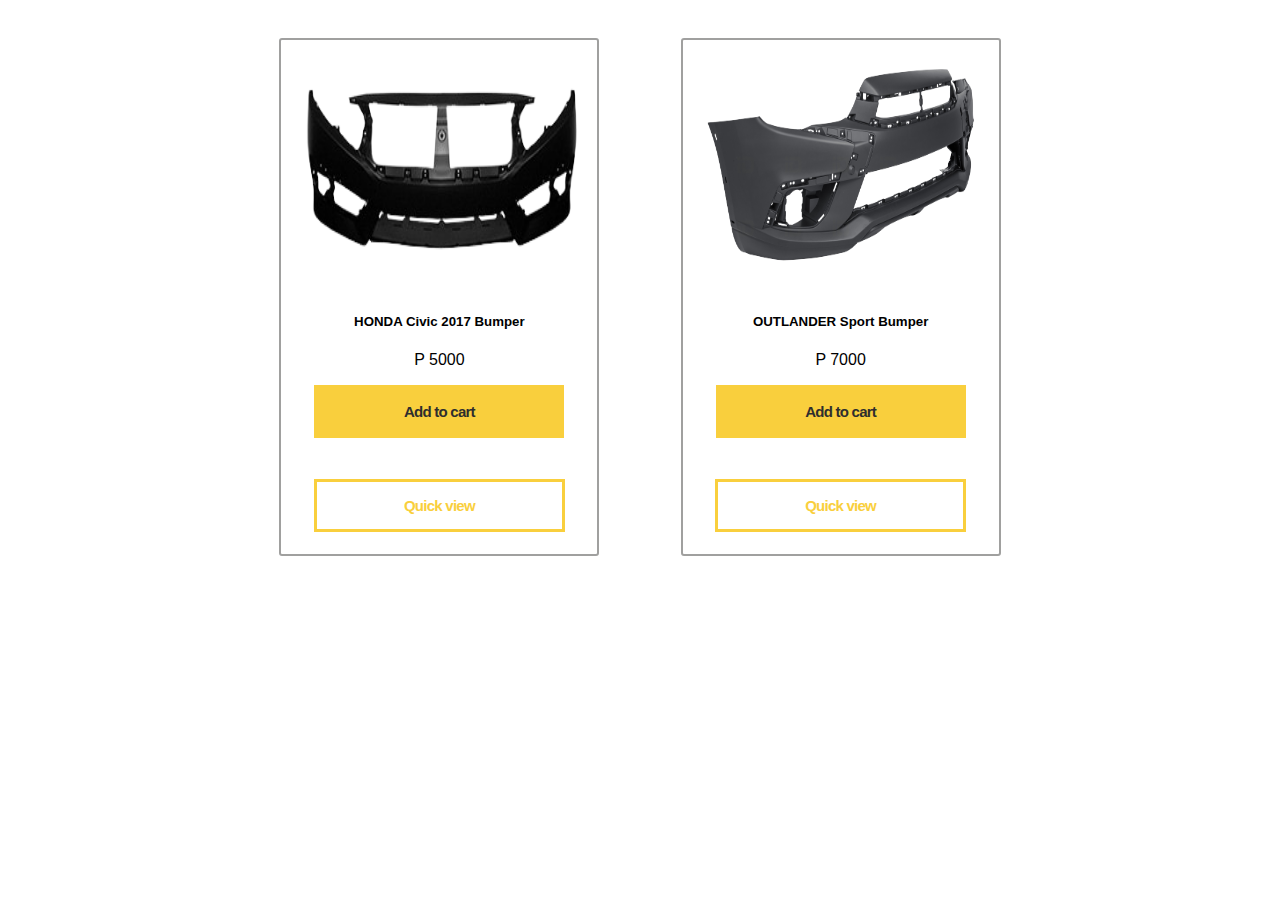
<file: modalpractice.html>
<!DOCTYPE html>
<html>
<head>
	<meta charset="utf-8">
	<meta name="viewport" content="width=device-width, initial-scale=1">
	<title>MODAL PRACTICE</title>
	<link rel="stylesheet" type="text/css" href="css/home.css">
	<link rel="stylesheet" type="text/css" href="css/shop.css">
	<link rel="stylesheet" type="text/css" href="css/about.css">
	<link rel="stylesheet" type="text/css" href="css/cart.css">
	<link rel="stylesheet" type="text/css" href="css/buttons-elements.css">
	<link rel="stylesheet" type="text/css" href="css/media-screen.css">
	<link rel="stylesheet" href="https://cdnjs.cloudflare.com/ajax/libs/font-awesome/4.7.0/css/font-awesome.min.css">
</head>
<body>

	<div class="product-box">
		<img class="product-image" src="img/categories/bumpers/honda-civic-2017.png">
		<div class="product-info"><h5>HONDA Civic 2017 Bumper</h5></div>
		<div class="product-price">P 5000</div>
		<button class="btn-addtocart" type="button">Add to cart</button>
		<button class="btn-quickview" type="button">Quick view</button>
	</div>

			

	<div  class="product-modal">

        <div class="product-modal-content product-modal-content-flex">

            	<img class="product-image product-image-flex flex-box1" src="img/categories/bumpers/honda-civic-2017.png">

	            <div class="product-info product-title-flex flex-box2"><h5>Front Bumper for HONDA Civic 2017</h5></div>
				<div class="product-info-flex flex-box2">
					<p>Front Bumper suitable for HONDA Civic Model from Year 2017</p>
					<p>Auto Parts Surplus by BNL Auto Parts Traiding</p>
					<br>
					<p>&nbsp;&nbsp;&#9679;&nbsp;Installs the same as factory unit</p>
					<p>&nbsp;&nbsp;&#9679;&nbsp;Ensuring the best quality for less money</p>
					<p>&nbsp;&nbsp;&#9679;&nbsp;Compatibility: Honda Civic 2017</p>
				</div>
				<div class="product-price product-price-flex flex-box2"><p>₱ 5,000</p></div>
				<button class="btn-addtocart btn-addtocart-flex flex-box2" type="button">Add to cart</button>

			<span class="product-close">&times;</span>

        </div>

    </div>

		<div class="product-box">
			<img class="product-image" src="img/categories/bumpers/outlander-sport-bump.png">
			<div class="product-info"><h5>OUTLANDER Sport Bumper</h5></div>
			<div class="product-price">P 7000</div>
			<button class="btn-addtocart" type="button">Add to cart</button>
		   	<button class="btn-quickview" type="button">Quick view</button>
		</div>

		<div  class="product-modal">

        <div class="product-modal-content product-modal-content-flex">
            <span class="product-close">&times;</span>
            <img class="product-image-flex" src="img/categories/bumpers/outlander-sport-bump.png">
			<div class="product-title-flex"><h5>OUTLANDER Sport Bumper</h5></div>
			<div class="product-info-flex"><span>Lorem ipsum dolor sit amet consectetur adipisicing elit. Architecto libero odit, accusamus delectus, impedit laborum consectetur atque maiores est eveniet vitae deleniti. Perspiciatis ab officiis fugiat dicta non hic placeat?</span></div>
			<div class="product-price-flex">P 5000</div>
			<button class="btn-addtocart btn-addtocart-flex" type="button">Add to cart</button>
        </div>

    	</div>


		<style>
			body {
				text-align: center;
			}
		</style>



        <script>
        // Get the modal

        var modalparent = document.getElementsByClassName("product-modal");

        // Get the button that opens the modal

        var modal_btn_multi = document.getElementsByClassName("btn-quickview");

        // Get the <span> element that closes the modal
        var span_close_multi = document.getElementsByClassName("product-close");

        // When the user clicks the button, open the modal
        function setDataIndex() {

            for (i = 0; i < modal_btn_multi.length; i++)
            {
                modal_btn_multi[i].setAttribute('data-index', i);
                modalparent[i].setAttribute('data-index', i);
                span_close_multi[i].setAttribute('data-index', i);
            }
        }



        for (i = 0; i < modal_btn_multi.length; i++)
        {
            modal_btn_multi[i].onclick = function() {
                var ElementIndex = this.getAttribute('data-index');
                modalparent[ElementIndex].style.display = "block";
            };

            // When the user clicks on <span> (x), close the modal
            span_close_multi[i].onclick = function() {
                var ElementIndex = this.getAttribute('data-index');
                modalparent[ElementIndex].style.display = "none";
            };

        }

        window.onload = function() {

            setDataIndex();
        };

        window.onclick = function(event) {
            if (event.target === modalparent[event.target.getAttribute('data-index')]) {
                modalparent[event.target.getAttribute('data-index')].style.display = "none";
            }

            // OLD CODE
            if (event.target === modal) {
                modal.style.display = "none";
            }
        };

    </script>

</body>
</html>
</file>
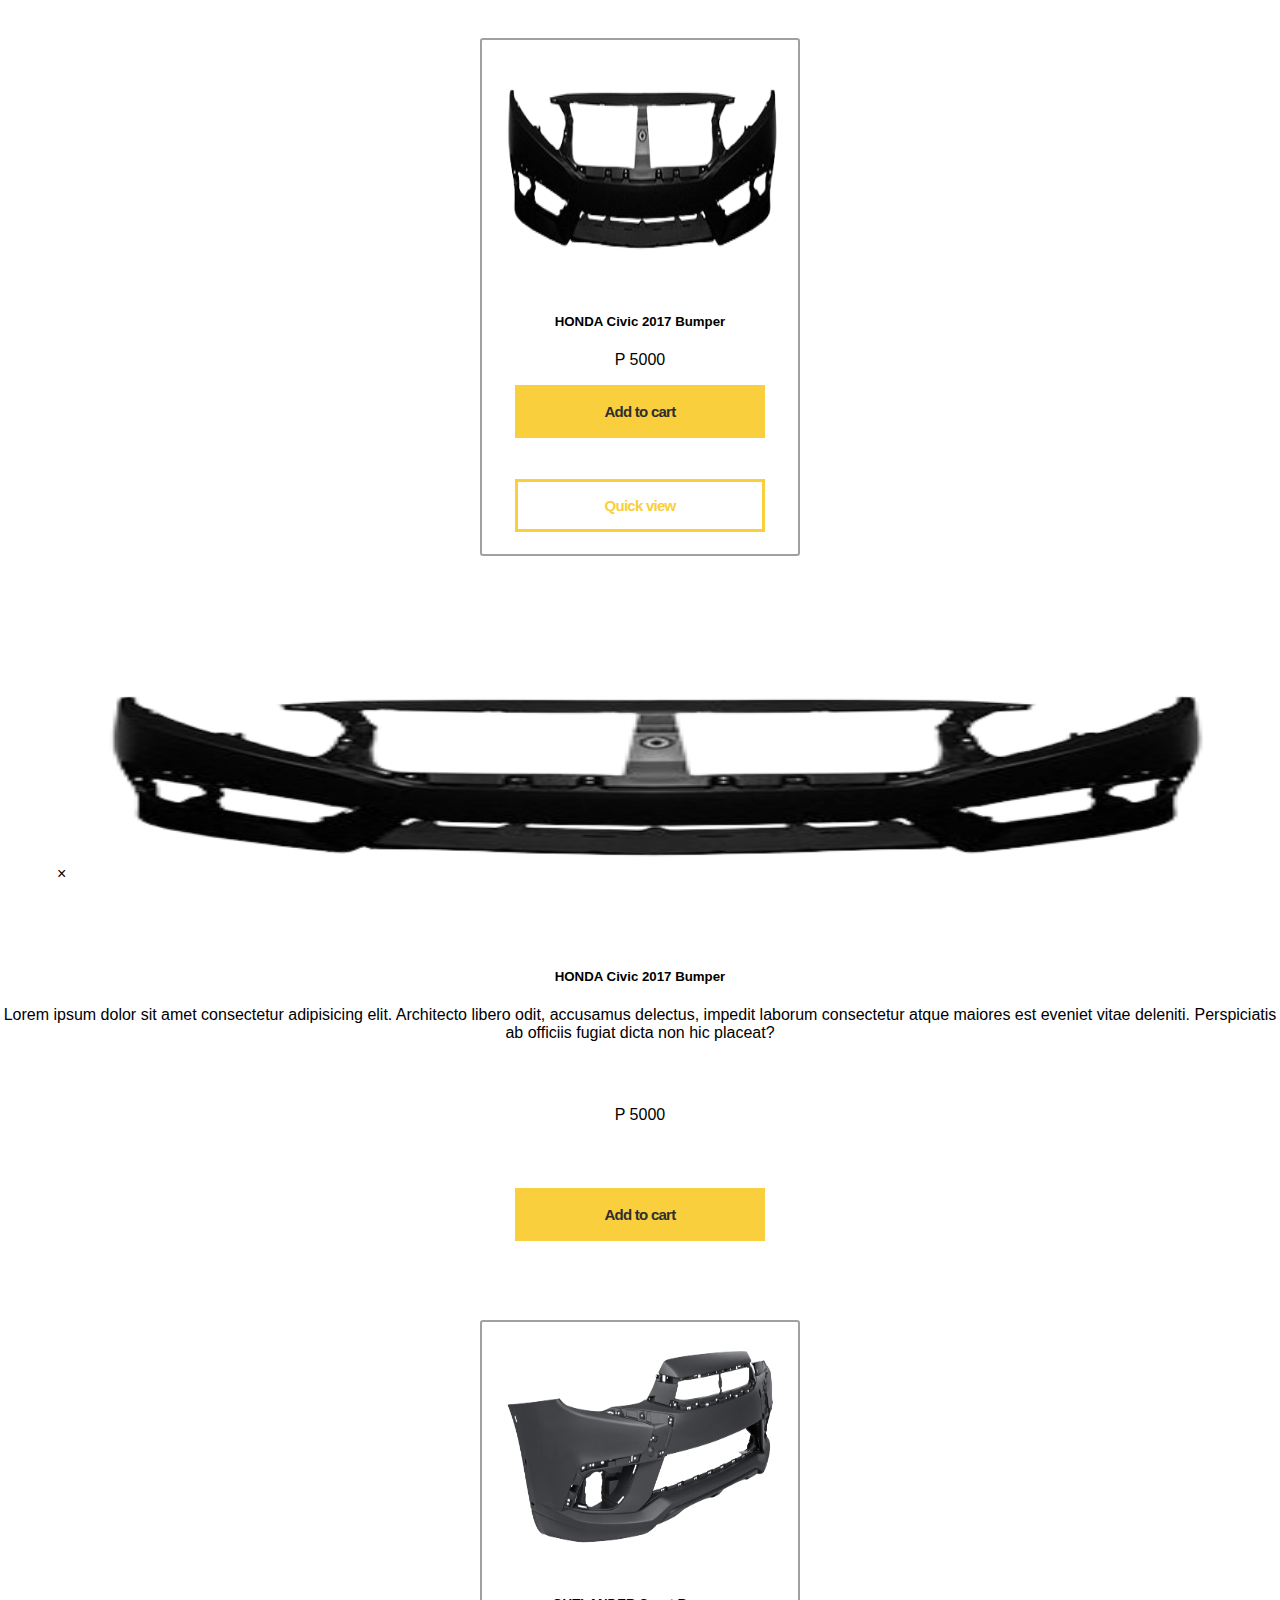
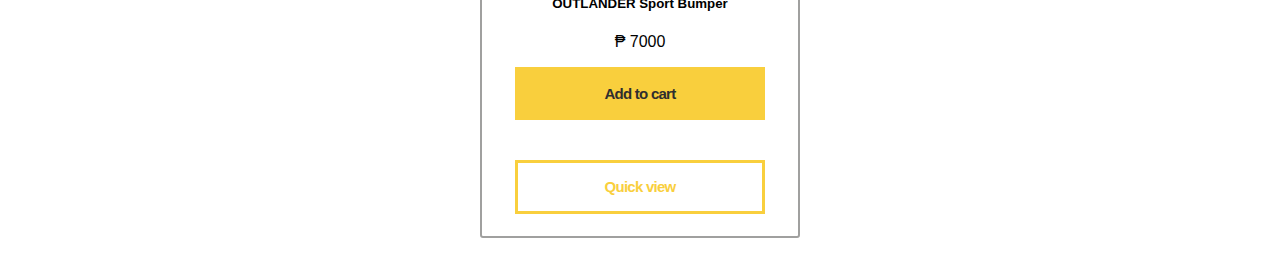
<file: practice.html>
<!DOCTYPE html>
<html>
<head>
	<meta charset="utf-8">
	<meta name="viewport" content="width=device-width, initial-scale=1">
	<title>PRACTICE</title>
	<link rel="stylesheet" type="text/css" href="css/home.css">
	<link rel="stylesheet" type="text/css" href="css/shop.css">
	<link rel="stylesheet" type="text/css" href="css/about.css">
	<link rel="stylesheet" type="text/css" href="css/cart.css">
	<link rel="stylesheet" type="text/css" href="css/buttons-elements.css">
	<link rel="stylesheet" type="text/css" href="css/media-screen.css">
	<link rel="stylesheet" href="https://cdnjs.cloudflare.com/ajax/libs/font-awesome/4.7.0/css/font-awesome.min.css">
</head>
<body>

    <link rel="stylesheet" href="http://www.w3schools.com/lib/w3.css">
    
    <style type="text/css">
    	body {
    		text-align: center;
    	}
    </style>




    <div class="product-box">
			<img class="product-image" src="img/categories/bumpers/honda-civic-2017.png">
			<div class="product-info"><h5>HONDA Civic 2017 Bumper</h5></div>
			<div class="product-price">P 5000</div>
			<button class="btn-addtocart" type="button">Add to cart</button>
			<button class="btn-quickview" type="button">Quick view</button>
		</div>

			<div  class="modal modal_multi">

        <!-- Modal content -->
        <div class="modal-content">
            <span class="close close_multi">&times;</span>
            <img class="product-image" src="img/categories/bumpers/honda-civic-2017.png">
            <div class="product-info"><h5>HONDA Civic 2017 Bumper</h5></div>
						<div class="priduct-title"><span>Lorem ipsum dolor sit amet consectetur adipisicing elit. Architecto libero odit, accusamus delectus, impedit laborum consectetur atque maiores est eveniet vitae deleniti. Perspiciatis ab officiis fugiat dicta non hic placeat?</span></div>
						<div class="product-price">P 5000</div>
				    <button class="btn-addtocart" type="button">Add to cart</button>
				</section>
        </div>

    </div>

			<div class="product-box">
				<img class="product-image" src="img/categories/bumpers/outlander-sport-bump.png">
				<div class="product-info"><h5>OUTLANDER Sport Bumper</h5></div>
				<div class="product-price">₱ 7000</div>
				<button class="btn-addtocart" type="button">Add to cart</button>
		   	 	<button class="btn-quickview" type="button">Quick view</button>
			</div>

        <script>
        // Get the modal

        var modalparent = document.getElementsByClassName("modal_multi");

        // Get the button that opens the modal

        var modal_btn_multi = document.getElementsByClassName("myBtn_multi");

        // Get the <span> element that closes the modal
        var span_close_multi = document.getElementsByClassName("close_multi");

        // When the user clicks the button, open the modal
        function setDataIndex() {

            for (i = 0; i < modal_btn_multi.length; i++)
            {
                modal_btn_multi[i].setAttribute('data-index', i);
                modalparent[i].setAttribute('data-index', i);
                span_close_multi[i].setAttribute('data-index', i);
            }
        }



        for (i = 0; i < modal_btn_multi.length; i++)
        {
            modal_btn_multi[i].onclick = function() {
                var ElementIndex = this.getAttribute('data-index');
                modalparent[ElementIndex].style.display = "block";
            };

            // When the user clicks on <span> (x), close the modal
            span_close_multi[i].onclick = function() {
                var ElementIndex = this.getAttribute('data-index');
                modalparent[ElementIndex].style.display = "none";
            };

        }

        window.onload = function() {

            setDataIndex();
        };

        window.onclick = function(event) {
            if (event.target === modalparent[event.target.getAttribute('data-index')]) {
                modalparent[event.target.getAttribute('data-index')].style.display = "none";
            }

            // OLD CODE
            if (event.target === modal) {
                modal.style.display = "none";
            }
        };

    </script>

    <script src="js/shop.js" async></script>

</body>
</html>
</file>
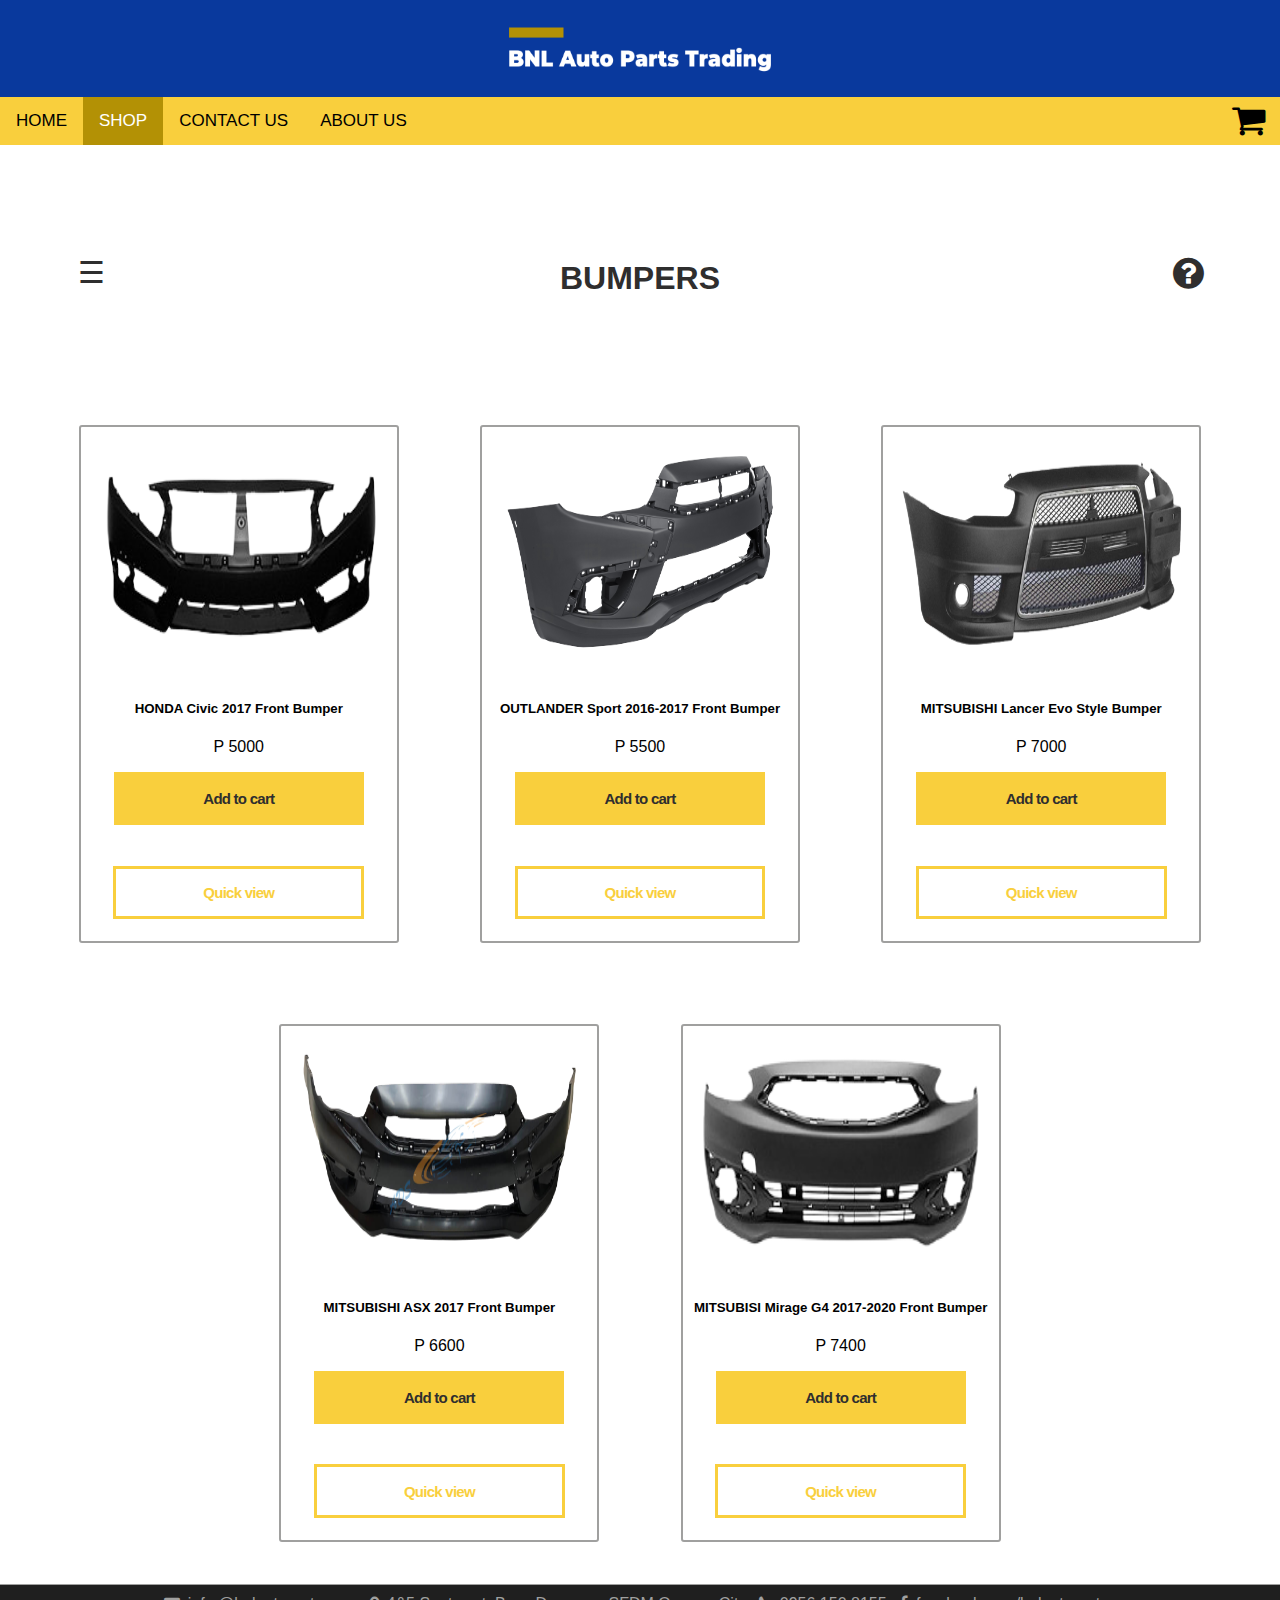
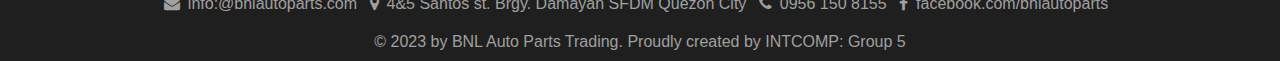
<file: shop-bumper.html>
<!DOCTYPE html>
<html>
<head>
	<meta charset="utf-8">
	<meta name="viewport" content="width=device-width, initial-scale=1">
	<title>Bumpers - BNL</title>
	<link rel="stylesheet" type="text/css" href="css/home.css">
	<link rel="stylesheet" type="text/css" href="css/shop.css">
	<link rel="stylesheet" type="text/css" href="css/about.css">
	<link rel="stylesheet" type="text/css" href="css/cart.css">
	<link rel="stylesheet" type="text/css" href="css/buttons-elements.css">
	<link rel="stylesheet" type="text/css" href="css/media-screen.css">
	<link rel="stylesheet" href="https://cdnjs.cloudflare.com/ajax/libs/font-awesome/4.7.0/css/font-awesome.min.css">
	<link rel="icon" type="image/png" href="img/Tag.png">
</head>
<body>
<body>
	<header>
		<div class="topheader">
			<a href="index.html"><img class="logo" src="img/logo.png"></a>
		</div>

		<nav>
			<div id="topnavigation">
				<a href="index.html">HOME</a>
				<a class="active" href="shop-main.html">SHOP</a>
				<a href="contact.html">CONTACT US</a>
				<a href="about.html">ABOUT US</a>
				<a class="fa fa-shopping-cart" id="myBtnCart" style="float: right;padding: 5px 15px;font-size: 36px;"></a>
			</div>
		</nav>
	</header>

	<div class="content-container2">
		
		<!------------------- CODE UNDER HERE ------------------->

		<div class="shop-header-container">
			<span class="shop-header-sidebar-nav" style="font-size:30px;cursor:pointer" onclick="openNav()">&#9776;</span>
			<h1 class="shop-header-title">BUMPERS</h1>
			<a class="shop-header-help fa fa-question-circle" id="myBtnHelp" style="font-size:36px;cursor:pointer;"></a>	
		</div>

		<div id="mySidenav" class="sidenav">
			<a href="javascript:void(0)" class="closebtn" onclick="closeNav()">&times;</a>
			<a href="shop-main.html">ALL&nbsp;AUTO&nbsp;PARTS</a>
			<a href="shop-bumper.html">BUMPERS</a>
			<a href="shop-headlight.html">HEADLIGHTS</a>
			<a href="shop-rim.html">RIMS</a>
			<a href="shop-seatcover.html">SEAT&nbsp;COVERS</a>
			<a href="shop-hoodcomponent.html">HOOD&nbsp;AND&nbsp;COMPONENTS</a>
			<a href="shop-brake-etc.html">BRAKES,&nbsp;SUSPENSION&nbsp;</br>AND&nbsp;STEERING&nbsp;WHEEL</a>
		</div>

		<div class="products-container">

		<!------------------------- HELP MODAL ------------------------>

		<div class="help-modal" id="myModalHelp">

			<section class="help-modal-content">

				<span class="help-close">&times;</span>
				<div class="help-container">
				<div class="help-header"><h1>Can't find the right part?</h1></div>
				<div id="element"></div>
				<div id="button-2"><a href="https://www.messenger.com/t/100814011771955" target="_blank">HELP ME FIND MY PARTS!</a></div>
			</div>
			</section>	

		</div>

		<div class="products-container">

			<div class="product-box">
				<img class="product-image" src="img/categories/bumpers/honda-civic-2017.png">
				<div class="product-info"><h5>HONDA Civic 2017 Front Bumper</h5></div>
				<div class="product-price">P 5000</div>
				<button class="btn-addtocart" type="button">Add to cart</button>
				<button class="btn-quickview" type="button">Quick view</button>
			</div>

			<div  class="product-modal">

		        <div class="product-modal-content product-modal-content-flex">

		            	<img class="product-image product-image-flex flex-box1" src="img/categories/bumpers/honda-civic-2017.png">

			        <div class="flex-box2">
			            <div class="product-info product-title-flex"><h5>HONDA Civic 2017 Front Bumper</h5></div>
						<div class="product-info-flex">
							<p>Front Bumper suitable for HONDA Civic Model from Year 2017</p>
							<p>Auto Parts Surplus by BNL Auto Parts Traiding</p>
							<br>
							<p>&nbsp;&nbsp;&#9679;&nbsp;Installs the same as factory unit</p>
							<p>&nbsp;&nbsp;&#9679;&nbsp;Ensuring the best quality for less money</p>
							<p>&nbsp;&nbsp;&#9679;&nbsp;Compatibility: Honda Civic 2017</p>
						</div>
						<div class="product-price-flex"><p>₱ 5,000</p></div>
						<button class="btn-addtocart btn-addtocart-flex" type="button">Add to cart</button>
						<button class = "btn-help-flex" target="_blank"><a href="https://www.messenger.com/t/100814011771955">Have a question? Ask a Specialist?</a></button>
					</div>
					<span class="product-close">&times;</span>

		        </div>

		    </div>



			<div class="product-box">
				<img class="product-image" src="img/categories/bumpers/outlander-sport-bump.png">
				<div class="product-info"><h5>OUTLANDER Sport 2016-2017 Front Bumper</h5></div>
				<div class="product-price">P 5500</div>
				<button class="btn-addtocart" type="button">Add to cart</button>
		   	 	<button class="btn-quickview" type="button">Quick view</button>
			</div>

			<div  class="product-modal">

		        <div class="product-modal-content product-modal-content-flex">

		            <div class="flex-box1">
		            	<img class="product-image-flex" src="img/categories/bumpers/outlander-sport-bump.png">
		            </div>

			        <div class="flex-box2">
			            <div class="product-title-flex"><h5>OUTLANDER Sport 2016-2017 Front Bumper</h5></div>
						<div class="product-info-flex">
							<p>Front Bumper suitable for Outlander Sport from Year 2016-2017</p>
							<p>Auto Parts Surplus by BNL Auto Parts Traiding</p>
							<br>
							<p>&nbsp;&nbsp;&#9679;&nbsp;Installs the same as factory unit</p>
							<p>&nbsp;&nbsp;&#9679;&nbsp;Ensuring the best quality for less money</p>
							<p>&nbsp;&nbsp;&#9679;&nbsp;Compatibility: Outlander Sport 2016-2017</p>
						</div>
						<div class="product-price-flex"><p>₱ 5,500</p></div>
						<button class="btn-addtocart btn-addtocart-flex" type="button">Add to cart</button>
						<button class = "btn-help-flex" target="_blank"><a href="https://www.messenger.com/t/100814011771955">Have a question? Ask a Specialist?</a></button>
					</div>
					<span class="product-close">&times;</span>

		        </div>

		    </div>




			<div class="product-box">
				<img class="product-image" src="img/categories/bumpers/lancer-evo-bumper.png">
				<div class="product-info"><h5>MITSUBISHI Lancer Evo Style Bumper</h5></div>
				<div class="product-price">P 7000</div>
				<button class="btn-addtocart" type="button">Add to cart</button>
		   	 	<button class="btn-quickview" type="button">Quick view</button>
			</div>

			<div  class="product-modal">

		        <div class="product-modal-content product-modal-content-flex">

		            <div class="flex-box1">
		            	<img class="product-image-flex" src="img/categories/bumpers/lancer-evo-bumper.png">
		            </div>

			        <div class="flex-box2">
			            <div class="product-title-flex"><h5>MITSUBISHI Lancer 2008-2010, 2011 <br> Evo Style Front Bumper</h5></div>
						<div class="product-info-flex">
							<p>Front Bumper suitable for MITSUBISHI Lancer Model <br> from Year 2008-2010, 2011</p>
							<p>Auto Parts Surplus by BNL Auto Parts Traiding</p>
							<br>
							<p>&nbsp;&nbsp;&#9679;&nbsp;Installs the same as factory unit</p>
							<p>&nbsp;&nbsp;&#9679;&nbsp;Ensuring the best quality for less money</p>
							<p>&nbsp;&nbsp;&#9679;&nbsp;Compatibility: MITSUBISHI Lancer 2008-2010, 2011</p>
						</div>
						<div class="product-price-flex"><p>₱ 7,000</p></div>
						<button class="btn-addtocart btn-addtocart-flex" type="button">Add to cart</button>

					</div>
					<span class="product-close">&times;</span>

		        </div>

		    </div>


			<div class="product-box">
				<img class="product-image" src="img/categories/bumpers/mitsubishi-asx-bumper.png">
				<div class="product-info"><h5>MITSUBISHI ASX 2017 Front Bumper</h5></div>
				<div class="product-price">P 6600</div>
				<button class="btn-addtocart" type="button">Add to cart</button>
		   	 	<button class="btn-quickview" type="button">Quick view</button>
			</div>

			<div  class="product-modal">

		        <div class="product-modal-content product-modal-content-flex">

		            <div class="flex-box1">
		            	<img class="product-image-flex" src="img/categories/bumpers/mitsubishi-asx-bumper.png">
		            </div>

			        <div class="flex-box2">
			            <div class="product-title-flex"><h5>MITSUBISHI ASX 2017 Front Bumper</h5></div>
						<div class="product-info-flex">
							<p>Front Bumper suitable for MITSUBISHI ASX Model from Year 2017</p>
							<p>Auto Parts Surplus by BNL Auto Parts Traiding</p>
							<br>
							<p>&nbsp;&nbsp;&#9679;&nbsp;Installs the same as factory unit</p>
							<p>&nbsp;&nbsp;&#9679;&nbsp;Ensuring the best quality for less money</p>
							<p>&nbsp;&nbsp;&#9679;&nbsp;Compatibility: MITSUBISHI ASX 2017</p>
						</div>
						<div class="product-price-flex"><p>₱ 6,600</p></div>
						<button class="btn-addtocart btn-addtocart-flex" type="button">Add to cart</button>
					</div>
					<span class="product-close">&times;</span>

		        </div>

		    </div>




			<div class="product-box">
				<img class="product-image" src="img/categories/bumpers/mitsubishi-mirage-bumper.png">
				<div class="product-info"><h5>MITSUBISI Mirage G4 2017-2020 Front Bumper</h5></div>
				<div class="product-price">P 7400</div>
				<button class="btn-addtocart" type="button">Add to cart</button>
		   	 	<button class="btn-quickview" type="button">Quick view</button>
			</div>

			<div  class="product-modal">

		        <div class="product-modal-content product-modal-content-flex">

		            <div class="flex-box1">
		            	<img class="product-image-flex" src="img/categories/bumpers/mitsubishi-mirage-bumper.png">
		            </div>

			        <div class="flex-box2">
			            <div class="product-title-flex"><h5>MITSUBISI Mirage G4 2017-2020 Front Bumper</h5></div>
						<div class="product-info-flex">
							<p>Front Bumper suitable for MITSUBISI Mirage G4 Model from Year 2017-2020</p>
							<p>Auto Parts Surplus by BNL Auto Parts Traiding</p>
							<br>
							<p>&nbsp;&nbsp;&#9679;&nbsp;Installs the same as factory unit</p>
							<p>&nbsp;&nbsp;&#9679;&nbsp;Ensuring the best quality for less money</p>
							<p>&nbsp;&nbsp;&#9679;&nbsp;Compatibility: MITSUBISI Mirage G4 2017-2020</p>
						</div>
						<div class="product-price-flex"><p>₱ 7,400</p></div>
						<button class="btn-addtocart btn-addtocart-flex" type="button">Add to cart</button>
					</div>
					<span class="product-close">&times;</span>

		        </div>

		    </div>



			
		</div>

		<!------------------------- SHOP CART MODAL ------------------------>

		<div class="shop-cart-modal" id="myModalCart">

			<section class="shop-cart-modal-content">

				<span class="shop-cart-close">&times;</span>
				<span class="cart-header-title"><h1>SHOPPING CART</h1></span>

				<div class="cart-row">
					<span class="cart-item cart-header cart-column">ITEMS</span>
					<span class="cart-price cart-header cart-column">PRICE</span>
					<span class="cart-quantity cart-header cart-column">QUANTITY</span>
				</div>
			
				<div class="cart-items">

				</div>

				<div class="cart-total">
					<strong class="cart-total-title">Total</strong>
					<span class="cart-total-price">P0</span>
	            </div>

	            <button class="btn-purchase" type="button">PURCHASE</button>

			</section>	

		</div>


		<!------------------- FOOTER ------------------->

		<div class="footer-container">
				<footer class="topfooter">
					<i class="fa fa-envelope"><span>info:@bnlautoparts.com</span></i>
					<i class="fa fa-map-marker"><span>4&5 Santos st. Brgy. Damayan SFDM Quezon City</span></i>
					<i class="fa fa-phone"><span>0956 150 8155</span></i>
					<i class="fa fa-facebook"><span>facebook.com/bnlautoparts</span></i>
				</footer>
				<footer class="botfooter">© 2023 by BNL Auto Parts Trading. Proudly created by INTCOMP: Group 5</footer>
			</div>

	</div>

	<script src="js/stickynav.js" async></script>

	<script src="js/shop.js" async></script>

	
	
</body>
</html>
</file>
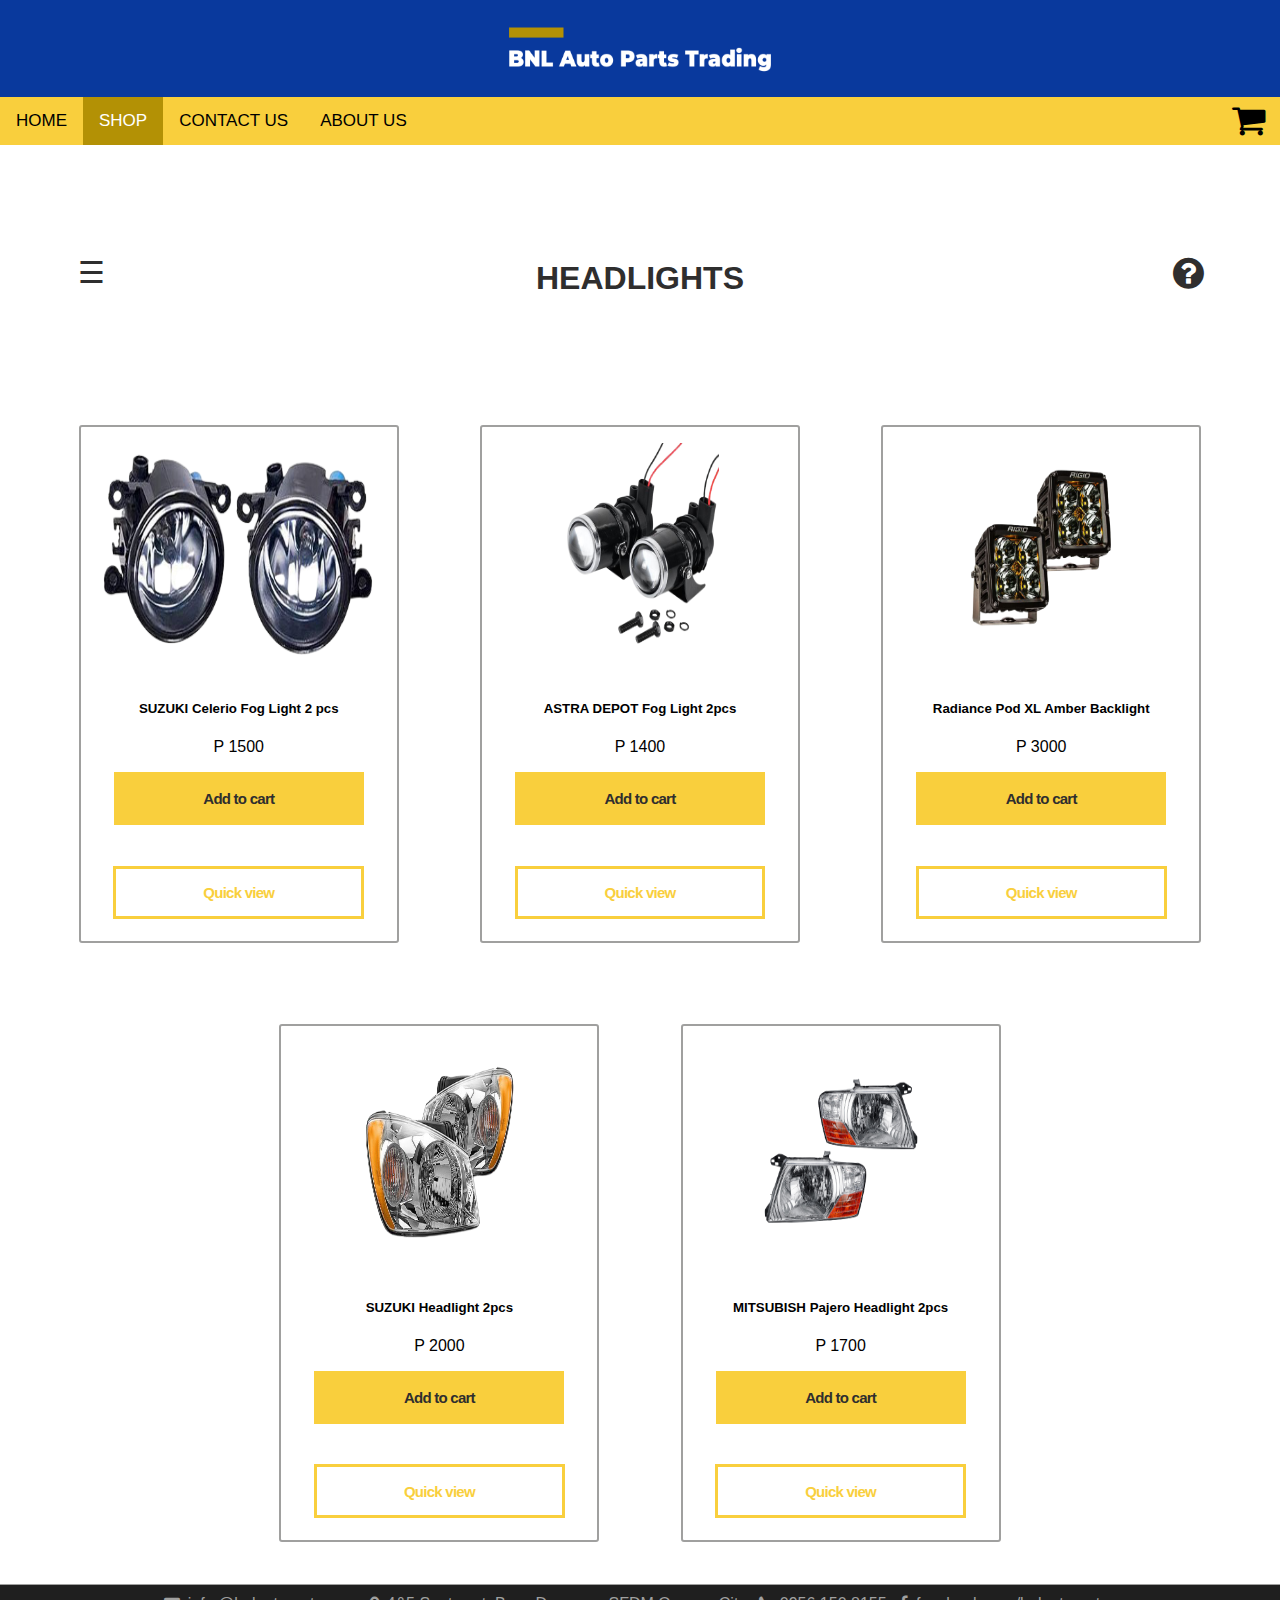
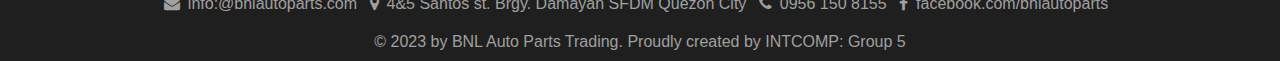
<file: shop-headlight.html>
<!DOCTYPE html>
<html>
<head>
	<meta charset="utf-8">
	<meta name="viewport" content="width=device-width, initial-scale=1">
	<title>Headlights - BNL</title>
	<script type="script.js"></script>
	<link rel="stylesheet" type="text/css" href="css/home.css">
	<link rel="stylesheet" type="text/css" href="css/shop.css">
	<link rel="stylesheet" type="text/css" href="css/about.css">
	<link rel="stylesheet" type="text/css" href="css/cart.css">
	<link rel="stylesheet" type="text/css" href="css/buttons-elements.css">
	<link rel="stylesheet" type="text/css" href="css/media-screen.css">
	<link rel="stylesheet" href="https://cdnjs.cloudflare.com/ajax/libs/font-awesome/4.7.0/css/font-awesome.min.css">
	<link rel="icon" type="image/png" href="img/Tag.png">
</head>
<body>
<body>
	<header>
		<div class="topheader">
			<a href="index.html"><img class="logo" src="img/logo.png"></a>
		</div>

		<nav>
			<div id="topnavigation">
				<a href="index.html">HOME</a>
				<a class="active" href="shop-main.html">SHOP</a>
				<a href="contact.html">CONTACT US</a>
				<a href="about.html">ABOUT US</a>
				<a class="fa fa-shopping-cart" id="myBtnCart" style="float: right;padding: 5px 15px;font-size: 36px;"></a>
			</div>
		</nav>
	</header>

	<div class="content-container2">
		
		<!----------------- CODE UNDER HERE ----------------------->


		<div class="shop-header-container">
			<span class="shop-header-sidebar-nav" style="font-size:30px;cursor:pointer" onclick="openNav()">&#9776;</span>
			<h1 class="shop-header-title">HEADLIGHTS</h1>
			<a class="shop-header-help fa fa-question-circle" id="myBtnHelp" style="font-size:36px;cursor:pointer;"></a>	
		</div>

		<div id="mySidenav" class="sidenav">
			<a href="javascript:void(0)" class="closebtn" onclick="closeNav()">&times;</a>
			<a href="shop-main.html">ALL&nbsp;AUTO&nbsp;PARTS</a>
			<a href="shop-bumper.html">BUMPERS</a>
			<a href="shop-headlight.html">HEADLIGHTS</a>
			<a href="shop-rim.html">RIMS</a>
			<a href="shop-seatcover.html">SEAT&nbsp;COVERS</a>
			<a href="shop-hoodcomponent.html">HOOD&nbsp;AND&nbsp;COMPONENTS</a>
			<a href="shop-brake-etc.html">BRAKES,&nbsp;SUSPENSION&nbsp;</br>AND&nbsp;STEERING&nbsp;WHEEL</a>
		</div>

		<div class="products-container">

		<!------------------------- HELP MODAL ------------------------>

		<div class="help-modal" id="myModalHelp">

			<section class="help-modal-content">

				<span class="help-close">&times;</span>
				<div class="help-container">
				<div class="help-header"><h1>Can't find the right part?</h1></div>
				<div id="element"></div>
				<div id="button-2"><a href="https://www.messenger.com/t/100814011771955" target="_blank">HELP ME FIND MY PARTS!</a></div>
			</div>
			</section>	

		</div>		

		<div class="products-container">

			<div class="product-box">
				<img class="product-image" src="img/categories/headlights/SUZUKI_FOG_LIGHT-removebg-preview.png">
				<div class="product-info"><h5>SUZUKI Celerio Fog Light 2 pcs</h5></div>
				<div class="product-price">P 1500</div>
		    	<button class="btn-addtocart" type="button">Add to cart</button>
		   	 	<button class="btn-quickview" type="button">Quick view</button>
			</div>

			<div  class="product-modal">

		        <div class="product-modal-content product-modal-content-flex">

		            	<img class="product-image product-image-flex flex-box1" src="img/categories/headlights/SUZUKI_FOG_LIGHT-removebg-preview.png" style="margin-top: 15vh;width: 30vw;">

			        <div class="flex-box2">
			            <div class="product-info product-title-flex"><h5>SUZUKI Celerio Fog Light 2 pcs</h5></div>
						<div class="product-info-flex">
							<p>Fog Lights suitable for SUZUKI Celerio Models</p>
							<p>Auto Parts Surplus by BNL Auto Parts Traiding</p>
							<br>
							<p>&nbsp;&nbsp;&#9679;&nbsp;Installs the same as factory unit</p>
							<p>&nbsp;&nbsp;&#9679;&nbsp;Ensuring the best quality for less money</p>
							<p>&nbsp;&nbsp;&#9679;&nbsp;Compatibility: SUZUKI Celerio Model</p>
						</div>
						<div class="product-price-flex"><p>₱ 1,500</p></div>
						<button class="btn-addtocart btn-addtocart-flex" type="button">Add to cart</button>
						<button class = "btn-help-flex" target="_blank"><a href="https://www.messenger.com/t/100814011771955">Have a question? Ask a Specialist?</a></button>
					</div>
					<span class="product-close">&times;</span>

		        </div>

		    </div>




			<div class="product-box">
				<img class="product-image" src="img/categories/headlights/FOG_LIGHT__HEADLIGHT_CATEGORY_-removebg-preview.png" style="width: 50%">  
				<div class="product-info"><h5>ASTRA DEPOT Fog Light 2pcs</h5></div>
				<div class="product-price">P 1400</div>
		    	<button class="btn-addtocart" type="button">Add to cart</button>
		   	 	<button class="btn-quickview" type="button">Quick view</button>
			</div>

			<div  class="product-modal">

		        <div class="product-modal-content product-modal-content-flex">

		            	<img class="product-image product-image-flex flex-box1" src="img/categories/headlights/FOG_LIGHT__HEADLIGHT_CATEGORY_-removebg-preview.png" style="height: 50vh;margin-top: 15vh;">

			        <div class="flex-box2">
			            <div class="product-info product-title-flex"><h5>ASTRA DEPOT Fog Lamp Light Halogen Bulb 2pcs</h5></div>
						<div class="product-info-flex">
							<p>ASTRA DEPOT Fog Lamp Light Halogen Bulb suitable to <br> most US and Japanese Auto Car Vehicle Automobile</p>
							<p>Auto Parts Surplus by BNL Auto Parts Traiding</p>
							<br>
							<p>&nbsp;&nbsp;&#9679;&nbsp;Installs the same as factory unit</p>
							<p>&nbsp;&nbsp;&#9679;&nbsp;Ensuring the best quality for less money</p>
							<p>&nbsp;&nbsp;&#9679;&nbsp;Compatibility: Most US and Japanese <br>&nbsp;&nbsp;&nbsp;&nbsp;&nbsp;Auto Car Vehicle Automobile</p>
						</div>
						<div class="product-price-flex"><p>₱ 1,400</p></div>
						<button class="btn-addtocart btn-addtocart-flex" type="button">Add to cart</button>
						<button class = "btn-help-flex" target="_blank"><a href="https://www.messenger.com/t/100814011771955">Have a question? Ask a Specialist?</a></button>
					</div>
					<span class="product-close">&times;</span>

		        </div>

		    </div>




			<div class="product-box">
				<img class="product-image" src="img/categories/headlights/FORD_RANGER_OFF_ROAD_LIGHT-removebg-preview.png"  style="width: 50%">  
				<div class="product-info"><h5>Radiance Pod XL Amber Backlight</h5></div>
				<div class="product-price">P 3000</div>
		    	<button class="btn-addtocart" type="button">Add to cart</button>
		   	 	<button class="btn-quickview" type="button">Quick view</button>
			</div>

			<div  class="product-modal">

		        <div class="product-modal-content product-modal-content-flex">

		            	<img class="product-image product-image-flex flex-box1" src="img/categories/headlights/FORD_RANGER_OFF_ROAD_LIGHT-removebg-preview.png" style="height: 50vh;margin-top: 5vh;">

			        <div class="flex-box2">
			            <div class="product-info product-title-flex"><h5>Radiance Pod XL Amber Backlight</h5></div>
						<div class="product-info-flex">
							<p>Radiance Pod XL Amber Backlight suitable for All Car Vehicle Automobile</p>
							<p>Auto Parts Surplus by BNL Auto Parts Traiding</p>
							<br>
							<p>&nbsp;&nbsp;&#9679;&nbsp;Installs the same as factory unit</p>
							<p>&nbsp;&nbsp;&#9679;&nbsp;Ensuring the best quality for less money</p>
							<p>&nbsp;&nbsp;&#9679;&nbsp;Compatibility: All Car Vehicle Automobile</p>
						</div>
						<div class="product-price-flex"><p>₱ 3,000</p></div>
						<button class="btn-addtocart btn-addtocart-flex" type="button">Add to cart</button>
						<button class = "btn-help-flex" target="_blank"><a href="https://www.messenger.com/t/100814011771955">Have a question? Ask a Specialist?</a></button>
					</div>
					<span class="product-close">&times;</span>

		        </div>

		    </div>







			<div class="product-box">
				<img class="product-image" src="img/categories/headlights/headlight-1.png"  style="width: 50%">  
				<div class="product-info"><h5>SUZUKI Headlight 2pcs</h5></div>
				<div class="product-price">P 2000</div>
		    	<button class="btn-addtocart" type="button">Add to cart</button>
		   	 	<button class="btn-quickview" type="button">Quick view</button>
			</div>	

			<div  class="product-modal">

		        <div class="product-modal-content product-modal-content-flex">

		            	<img class="product-image product-image-flex flex-box1" src="img/categories/headlights/headlight-1.png" style="height: 30vh;width: 30vw;margin-top: 10vh;">

			        <div class="flex-box2">
			            <div class="product-info product-title-flex"><h5>SUZUKI Headlight 2pcs</h5></div>
						<div class="product-info-flex">
							<p>SUZUKI Headlight suitable for most recent Suzuki Car Vehicle Automobile</p>
							<p>Auto Parts Surplus by BNL Auto Parts Traiding</p>
							<br>
							<p>&nbsp;&nbsp;&#9679;&nbsp;Installs the same as factory unit</p>
							<p>&nbsp;&nbsp;&#9679;&nbsp;Ensuring the best quality for less money</p>
							<p>&nbsp;&nbsp;&#9679;&nbsp;Compatibility: Most Recent Suzuki Car Vehicle Automobile</p>
						</div>
						<div class="product-price-flex"><p>₱ 2,000</p></div>
						<button class="btn-addtocart btn-addtocart-flex" type="button">Add to cart</button>
						<button class = "btn-help-flex" target="_blank"><a href="https://www.messenger.com/t/100814011771955">Have a question? Ask a Specialist?</a></button>
					</div>
					<span class="product-close">&times;</span>

		        </div>

		    </div>







			<div class="product-box">
				<img class="product-image" src="img/categories/headlights/Mitsubishi_Pajero_Headlights__Headlights_Category_-removebg-preview.png"  style="width: 50%">  
				<div class="product-info"><h5>MITSUBISH Pajero Headlight 2pcs</h5></div>
				<div class="product-price">P 1700</div>
		    	<button class="btn-addtocart" type="button">Add to cart</button>
		   	 	<button class="btn-quickview" type="button">Quick view</button>
		    </div>


		    <div  class="product-modal">

		        <div class="product-modal-content product-modal-content-flex">

		            	<img class="product-image product-image-flex flex-box1" src="img/categories/headlights/Mitsubishi_Pajero_Headlights__Headlights_Category_-removebg-preview.png" style="height: 45vh;width: 30vw;margin-top: 5vh;">

			        <div class="flex-box2">
			            <div class="product-info product-title-flex"><h5>MITSUBISH Pajero Headlight</h5></div>
						<div class="product-info-flex">
							<p>MITSUBISH Pajero Headlight suitable for MITSUBISH Pajero</p>
							<p>Auto Parts Surplus by BNL Auto Parts Traiding</p>
							<br>
							<p>&nbsp;&nbsp;&#9679;&nbsp;Installs the same as factory unit</p>
							<p>&nbsp;&nbsp;&#9679;&nbsp;Ensuring the best quality for less money</p>
							<p>&nbsp;&nbsp;&#9679;&nbsp;Compatibility: MITSUBISH Pajero</p>
						</div>
						<div class="product-price-flex"><p>₱ 1,700</p></div>
						<button class="btn-addtocart btn-addtocart-flex" type="button">Add to cart</button>
						<button class = "btn-help-flex" target="_blank"><a href="https://www.messenger.com/t/100814011771955">Have a question? Ask a Specialist?</a></button>
					</div>
					<span class="product-close">&times;</span>

		        </div>

		    </div>

		</div>

		<!------------------------- SHOP CART MODAL ------------------------>

		<div class="shop-cart-modal" id="myModalCart">

			<section class="shop-cart-modal-content">

				<span class="shop-cart-close">&times;</span>
				<span class="cart-header-title"><h1>SHOPPING CART</h1></span>

				<div class="cart-row">
					<span class="cart-item cart-header cart-column">ITEMS</span>
					<span class="cart-price cart-header cart-column">PRICE</span>
					<span class="cart-quantity cart-header cart-column">QUANTITY</span>
				</div>
			
				<div class="cart-items">

				</div>

				<div class="cart-total">
					<strong class="cart-total-title">Total</strong>
					<span class="cart-total-price">P0</span>
	            </div>

	            <button class="btn-purchase" type="button">PURCHASE</button>

			</section>	

		</div>


		<!------------------------- FOOTER ------------------------>

		<div class="footer-container">
			<footer class="topfooter">
				<i class="fa fa-envelope"><span>info:@bnlautoparts.com</span></i>
				<i class="fa fa-map-marker"><span>4&5 Santos st. Brgy. Damayan SFDM Quezon City</span></i>
				<i class="fa fa-phone"><span>0956 150 8155</span></i>
				<i class="fa fa-facebook"><span>facebook.com/bnlautoparts</span></i>
			</footer>
			<footer class="botfooter">© 2023 by BNL Auto Parts Trading. Proudly created by INTCOMP: Group 5</footer>
		</div>

	</div>
<!------------------------- SCRIPTS ------------------------>

	<script src="js/stickynav.js" async></script>

	<script src="js/shop.js" async></script>

	
</body>
</html>
</file>
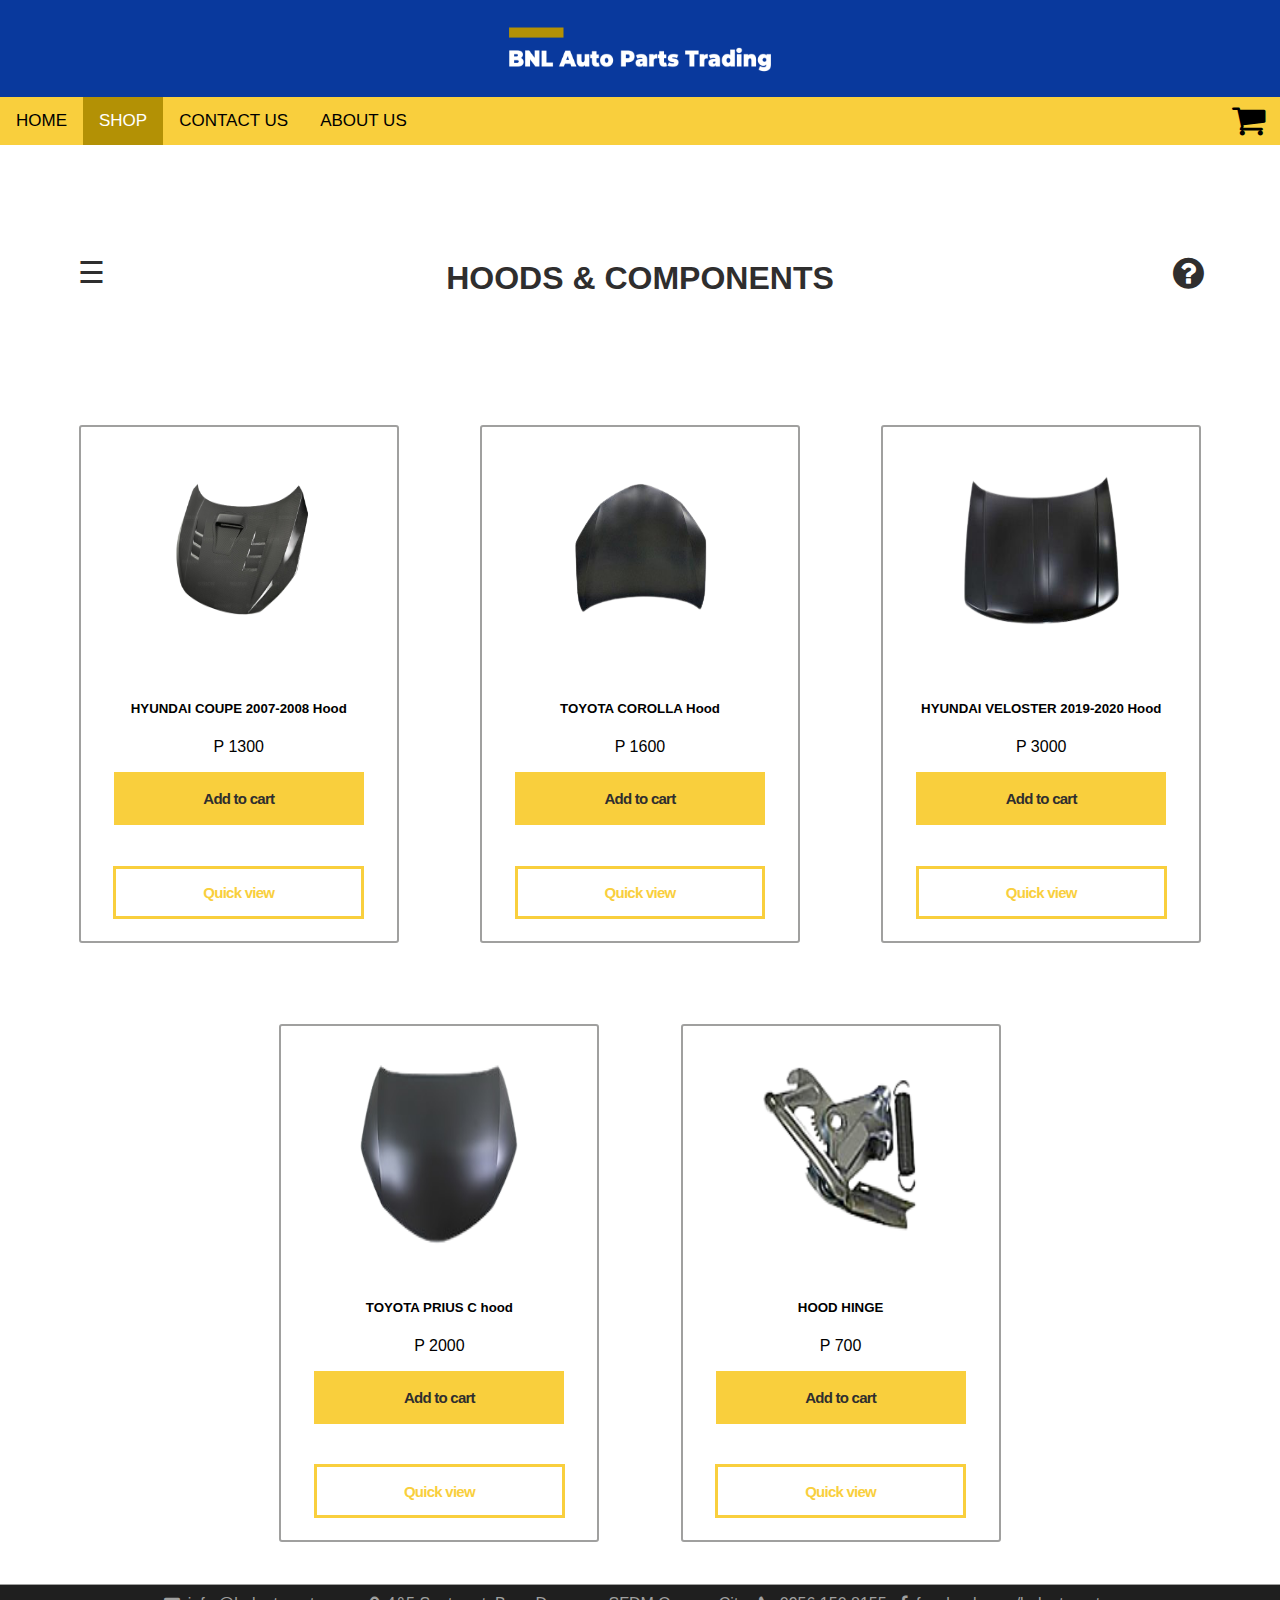
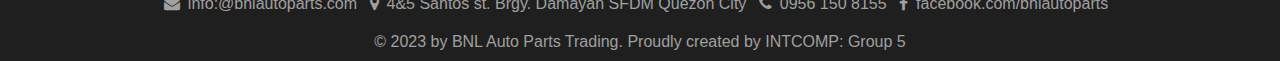
<file: shop-hoodcomponent.html>
<!DOCTYPE html>
<html>
<head>
	<meta charset="utf-8">
	<meta name="viewport" content="width=device-width, initial-scale=1">
	<title>Hood & Component - BNL</title>
	<script type="script.js"></script>
	<link rel="stylesheet" type="text/css" href="css/home.css">
	<link rel="stylesheet" type="text/css" href="css/shop.css">
	<link rel="stylesheet" type="text/css" href="css/about.css">
	<link rel="stylesheet" type="text/css" href="css/cart.css">
	<link rel="stylesheet" type="text/css" href="css/buttons-elements.css">
	<link rel="stylesheet" type="text/css" href="css/media-screen.css">
	<link rel="stylesheet" href="https://cdnjs.cloudflare.com/ajax/libs/font-awesome/4.7.0/css/font-awesome.min.css">
	<link rel="icon" type="image/png" href="img/Tag.png">
</head>
<body>
<body>
	<header>
		<div class="topheader">
			<a href="index.html"><img class="logo" src="img/logo.png"></a>
		</div>

		<nav>
			<div id="topnavigation">
				<a href="index.html">HOME</a>
				<a class="active" href="shop-main.html">SHOP</a>
				<a href="contact.html">CONTACT US</a>
				<a href="about.html">ABOUT US</a>
				<a class="fa fa-shopping-cart" id="myBtnCart" style="float: right;padding: 5px 15px;font-size: 36px;"></a>
			</div>
		</nav>
	</header>

	<div class="content-container2">
		
		<!----------------- CODE UNDER HERE ----------------------->

		<div class="shop-header-container">
			<span class="shop-header-sidebar-nav" style="font-size:30px;cursor:pointer" onclick="openNav()">&#9776;</span>
			<h1 class="shop-header-title">HOODS & COMPONENTS</h1>
			<a class="shop-header-help fa fa-question-circle" id="myBtnHelp" style="font-size:36px;cursor:pointer;"></a>	
		</div>

		<div id="mySidenav" class="sidenav">
		  <a href="javascript:void(0)" class="closebtn" onclick="closeNav()">&times;</a>
		  <a href="shop-main.html">All&nbsp;Auto&nbsp;Parts</a>
		  <a href="shop-bumper.html">Bumpers</a>
		  <a href="shop-headlight.html">Headlights</a>
		  <a href="shop-rim.html">Rims</a>
		  <a href="shop-seatcover.html">Seat&nbsp;Covers</a>
		  <a href="shop-hoodcomponent.html">Hood&nbsp;and&nbsp;Component</a>
		  <a href="shop-brake-etc.html">Brakes,&nbsp;Suspension&nbsp;</br>and&nbsp;Steering&nbsp;Wheel</a>
		</div>

		<div class="products-container">

		<!------------------------- HELP MODAL ------------------------>

		<div class="help-modal" id="myModalHelp">

			<section class="help-modal-content">

				<span class="help-close">&times;</span>
				<div class="help-container">
				<div class="help-header"><h1>Can't find the right part?</h1></div>
				<div id="element"></div>
				<div id="button-2"><a href="https://www.messenger.com/t/100814011771955" target="_blank">HELP ME FIND MY PARTS!</a></div>
			</div>
			</section>	

		</div>

		<div class="products-container">
		
			<div class="product-box">
				<img class="product-image" src="img/categories/hoods/HYUNDAI_HOODS_2-removebg-preview.png" style="width: 50%">
				<div class="product-info"><h5>HYUNDAI COUPE 2007-2008 Hood</h5></div>
			    <div class="product-price">P 1300</div>
		    	<button class="btn-addtocart" type="button">Add to cart</button>
		   	 	<button class="btn-quickview" type="button">Quick view</button>
			</div>

			<div  class="product-modal">

		        <div class="product-modal-content product-modal-content-flex">

		            	<img class="product-image product-image-flex flex-box1" src="img/categories/hoods/HYUNDAI_HOODS_2-removebg-preview.png" style="margin-top: 15vh;width: 30vw;">

			        <div class="flex-box2">
			            <div class="product-info product-title-flex"><h5>HYUNDAI COUPE 2007-2008 Hood</h5></div>
						<div class="product-info-flex">
							<p>Hood suitable for HYUNDAI COUPE 2007-2008</p>
							<p>Auto Parts Surplus by BNL Auto Parts Traiding</p>
							<br>
							<p>&nbsp;&nbsp;&#9679;&nbsp;Installs the same as factory unit</p>
							<p>&nbsp;&nbsp;&#9679;&nbsp;Ensuring the best quality for less money</p>
							<p>&nbsp;&nbsp;&#9679;&nbsp;Compatibility: HYUNDAI COUPE 2007-2008</p>
						</div>
						<div class="product-price-flex"><p>₱ 1,300</p></div>
						<button class="btn-addtocart btn-addtocart-flex" type="button">Add to cart</button>
						<button class = "btn-help-flex" target="_blank"><a href="https://www.messenger.com/t/100814011771955">Have a question? Ask a Specialist?</a></button>
					</div>
					<span class="product-close">&times;</span>

		        </div>

		    </div>

			<div class="product-box">
				<img class="product-image" src="img/categories/hoods/TOYOTA_COROLLA_HOODS-removebg-preview.png" style="width: 50%">
				<div class="product-info"><h5>TOYOTA COROLLA Hood</h5></div>
			    <div class="product-price">P 1600</div>
		    	<button class="btn-addtocart" type="button">Add to cart</button>
		   	 	<button class="btn-quickview" type="button">Quick view</button>
			</div>

			<div  class="product-modal">

		        <div class="product-modal-content product-modal-content-flex">

		            	<img class="product-image product-image-flex flex-box1" src="img/categories/hoods/TOYOTA_COROLLA_HOODS-removebg-preview.png" style="margin-top: 15vh;width: 30vw;">

			        <div class="flex-box2">
			            <div class="product-info product-title-flex"><h5>TOYOTA COROLLA Hood</h5></div>
						<div class="product-info-flex">
							<p>Hood suitable for TOYOTA COROLLA</p>
							<p>Auto Parts Surplus by BNL Auto Parts Traiding</p>
							<br>
							<p>&nbsp;&nbsp;&#9679;&nbsp;Installs the same as factory unit</p>
							<p>&nbsp;&nbsp;&#9679;&nbsp;Ensuring the best quality for less money</p>
							<p>&nbsp;&nbsp;&#9679;&nbsp;Compatibility: TOYOTA COROLLA</p>
						</div>
						<div class="product-price-flex"><p>₱ 1,600</p></div>
						<button class="btn-addtocart btn-addtocart-flex" type="button">Add to cart</button>
						<button class = "btn-help-flex" target="_blank"><a href="https://www.messenger.com/t/100814011771955">Have a question? Ask a Specialist?</a></button>
					</div>
					<span class="product-close">&times;</span>

		        </div>

		    </div>
			
			<div class="product-box">
				<img class="product-image" src="img/categories/hoods/TOYOTA_HOODS_1-removebg-preview.png" style="width: 50%">
				<div class="product-info"><h5>HYUNDAI VELOSTER 2019-2020 Hood</h5></div>
			    <div class="product-price">P 3000</div>
		    	<button class="btn-addtocart" type="button">Add to cart</button>
		   	 	<button class="btn-quickview" type="button">Quick view</button>
			</div>

			<div  class="product-modal">

		        <div class="product-modal-content product-modal-content-flex">

		            	<img class="product-image product-image-flex flex-box1" src="img/categories/hoods/TOYOTA_HOODS_1-removebg-preview.png" style="margin-top: 15vh;width: 30vw;">

			        <div class="flex-box2">
			            <div class="product-info product-title-flex"><h5>HYUNDAI VELOSTER 2019-2020 Hood</h5></div>
						<div class="product-info-flex">
							<p>Hood suitable for HYUNDAI VELOSTER 2019-2020</p>
							<p>Auto Parts Surplus by BNL Auto Parts Traiding</p>
							<br>
							<p>&nbsp;&nbsp;&#9679;&nbsp;Installs the same as factory unit</p>
							<p>&nbsp;&nbsp;&#9679;&nbsp;Ensuring the best quality for less money</p>
							<p>&nbsp;&nbsp;&#9679;&nbsp;Compatibility: HYUNDAI VELOSTER 2019-2020</p>
						</div>
						<div class="product-price-flex"><p>₱ 3,000</p></div>
						<button class="btn-addtocart btn-addtocart-flex" type="button">Add to cart</button>
						<button class = "btn-help-flex" target="_blank"><a href="https://www.messenger.com/t/100814011771955">Have a question? Ask a Specialist?</a></button>
					</div>
					<span class="product-close">&times;</span>

		        </div>

		    </div>

			<div class="product-box">
				<img class="product-image" src="img/categories/hoods/toyota-hood.png" style="width: 50%">
				<div class="product-info"><h5>TOYOTA PRIUS C hood</h5></div>
			    <div class="product-price">P 2000</div>
		    	<button class="btn-addtocart" type="button">Add to cart</button>
		   	 	<button class="btn-quickview" type="button">Quick view</button>
			</div>

			<div  class="product-modal">

		        <div class="product-modal-content product-modal-content-flex">

		            	<img class="product-image product-image-flex flex-box1" src="img/categories/hoods/toyota-hood.png" style="height: 30vh;margin-top: 15vh;"> 

			        <div class="flex-box2">
			            <div class="product-info product-title-flex"><h5>TOYOTA PRIUS C Hood</h5></div>
						<div class="product-info-flex">
							<p>Hood suitable for TOYOTA PRIUS C</p>
							<p>Auto Parts Surplus by BNL Auto Parts Traiding</p>
							<br>
							<p>&nbsp;&nbsp;&#9679;&nbsp;Installs the same as factory unit</p>
							<p>&nbsp;&nbsp;&#9679;&nbsp;Ensuring the best quality for less money</p>
							<p>&nbsp;&nbsp;&#9679;&nbsp;Compatibility: TOYOTA PRIUS C</p>

						</div>
						<div class="product-price-flex"><p>₱ 2,300</p></div>
						<button class="btn-addtocart btn-addtocart-flex" type="button">Add to cart</button>
						<button class = "btn-help-flex" target="_blank"><a href="https://www.messenger.com/t/100814011771955">Have a question? Ask a Specialist?</a></button>
					</div>
					<span class="product-close">&times;</span>

		        </div>

		       </div>

			<div class="product-box">
				<img class="product-image" src="img/categories/hoods/hood_hinge-removebg-preview.png" style="width: 50%">
				<div class="product-info"><h5>HOOD HINGE </h5></div>
			    <div class="product-price">P 700</div>
		    	<button class="btn-addtocart" type="button">Add to cart</button>
		   	 	<button class="btn-quickview" type="button">Quick view</button>
			</div>

			<div  class="product-modal">

			<div class="product-modal-content product-modal-content-flex">

		            	<img class="product-image product-image-flex flex-box1" src="img/categories/hoods/hood_hinge-removebg-preview.png" style="height: 40vh;margin-top: 15vh;"> 

			        <div class="flex-box2">
			            <div class="product-info product-title-flex"><h5>HOOD HINGE </h5></div>
						<div class="product-info-flex">
							<p>HOOD HINGE suitable for Most US and Japanese Car Vehicle Automobile</p>
							<p>Auto Parts Surplus by BNL Auto Parts Traiding</p>
							<br>
							<p>&nbsp;&nbsp;&#9679;&nbsp;Installs the same as factory unit</p>
							<p>&nbsp;&nbsp;&#9679;&nbsp;Ensuring the best quality for less money</p>
							<p>&nbsp;&nbsp;&#9679;&nbsp;Compatibility: Most US and Japanese Car Vehicle Automobile</p>

						</div>
						<div class="product-price-flex"><p>₱ 700</p></div>
						<button class="btn-addtocart btn-addtocart-flex" type="button">Add to cart</button>
						<button class = "btn-help-flex" target="_blank"><a href="https://www.messenger.com/t/100814011771955">Have a question? Ask a Specialist?</a></button>
					</div>
					<span class="product-close">&times;</span>

		        </div>

		       </div>

		</div>

		<!------------------------- SHOP CART MODAL ------------------------>

		<div class="shop-cart-modal" id="myModalCart">

			<section class="shop-cart-modal-content">

				<span class="shop-cart-close">&times;</span>
				<span class="cart-header-title"><h1>SHOPPING CART</h1></span>

				<div class="cart-row">
					<span class="cart-item cart-header cart-column">ITEMS</span>
					<span class="cart-price cart-header cart-column">PRICE</span>
					<span class="cart-quantity cart-header cart-column">QUANTITY</span>
				</div>
			
				<div class="cart-items">

				</div>

				<div class="cart-total">
					<strong class="cart-total-title">Total</strong>
					<span class="cart-total-price">P0</span>
	            </div>

	            <button class="btn-purchase" type="button">PURCHASE</button>

			</section>	

		</div>

		<!------------------------- FOOTER ------------------------>

		<div class="footer-container">
			<footer class="topfooter">
				<i class="fa fa-envelope"><span>info:@bnlautoparts.com</span></i>
				<i class="fa fa-map-marker"><span>4&5 Santos st. Brgy. Damayan SFDM Quezon City</span></i>
				<i class="fa fa-phone"><span>0956 150 8155</span></i>
				<i class="fa fa-facebook"><span>facebook.com/bnlautoparts</span></i>
			</footer>
			<footer class="botfooter">© 2023 by BNL Auto Parts Trading. Proudly created by INTCOMP: Group 5</footer>
		</div>

	</div>

<!------------------------- SCRIPTS ------------------------>

	<script src="js/stickynav.js" async></script>

	<script src="js/shop.js" async></script>

</body>
</html>
</file>
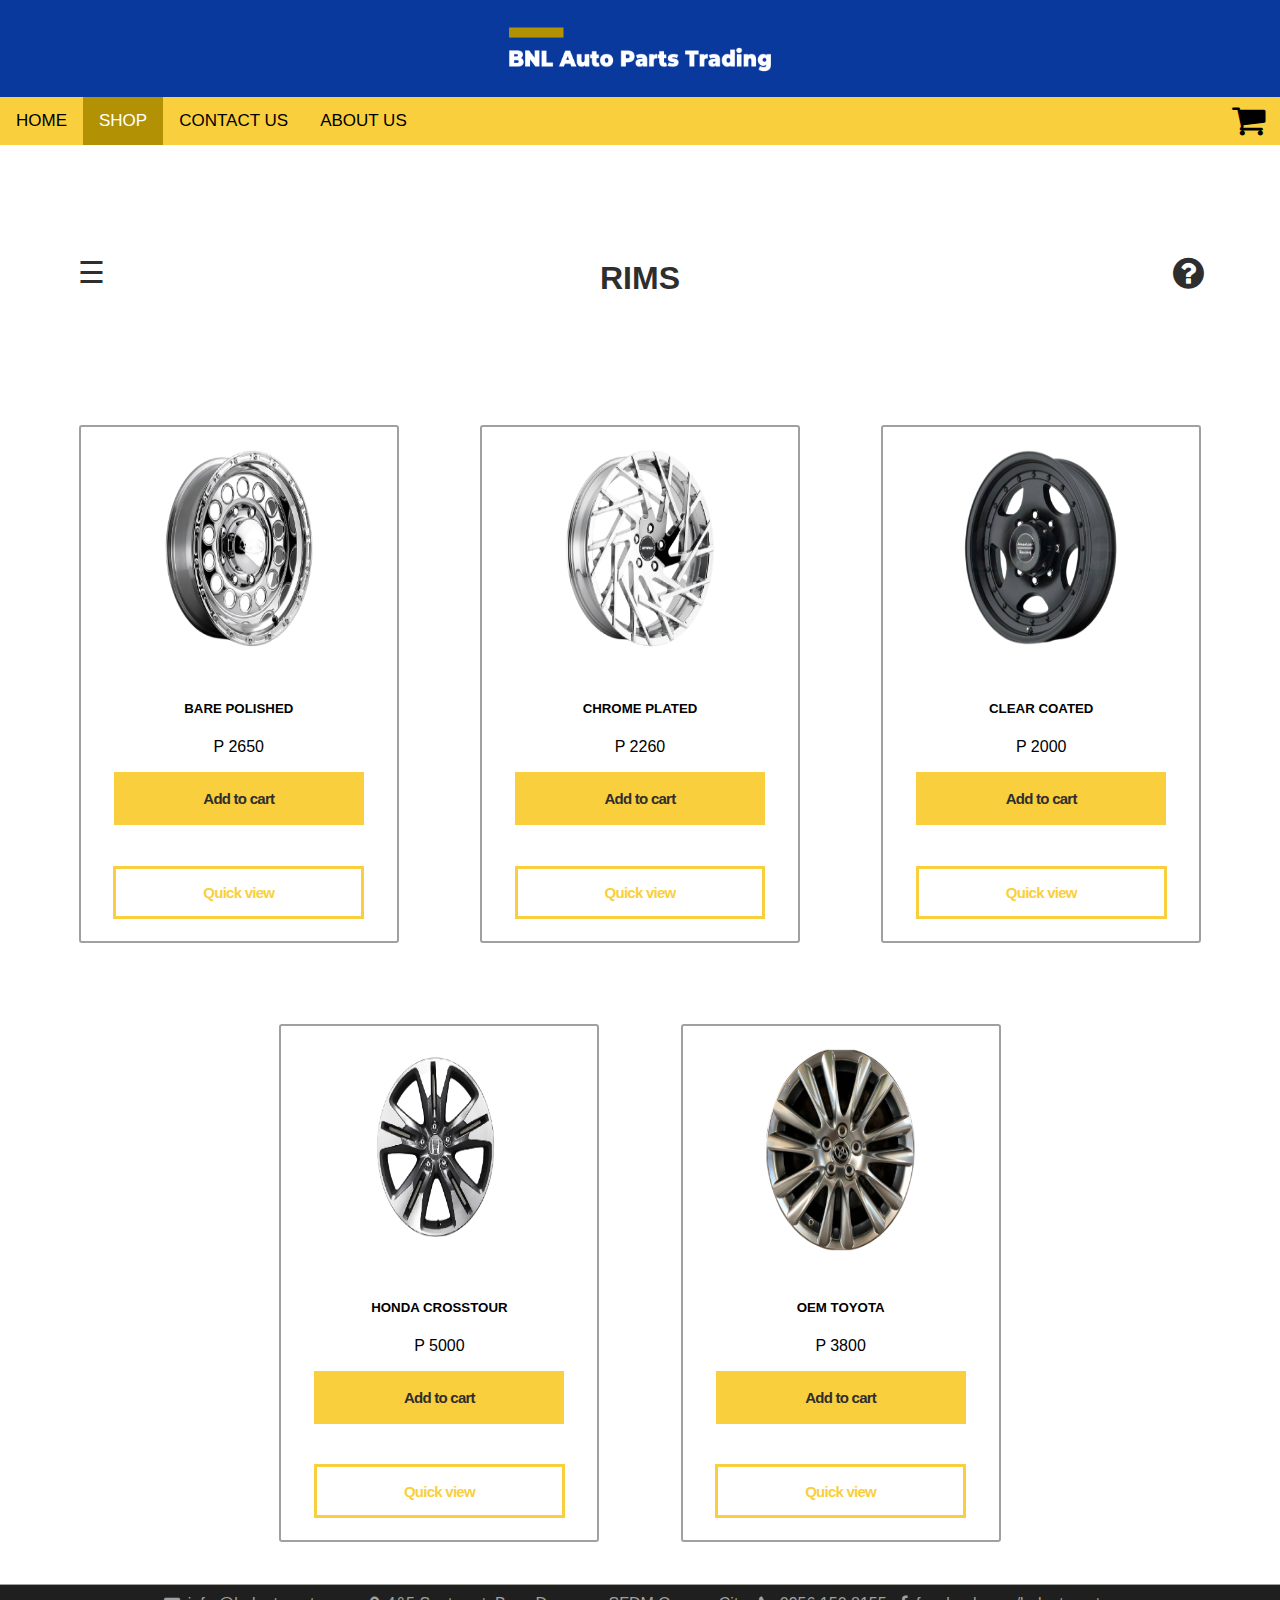
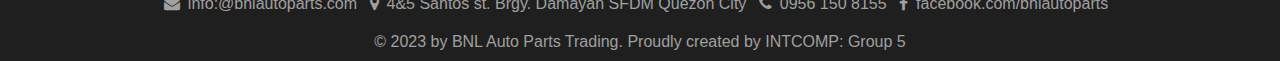
<file: shop-rim.html>
<!DOCTYPE html>
<html>
<head>
	<meta charset="utf-8">
	<meta name="viewport" content="width=device-width, initial-scale=1">
	<title>Rim - BNL</title>
	<script type="script.js"></script>
	<link rel="stylesheet" type="text/css" href="css/home.css">
	<link rel="stylesheet" type="text/css" href="css/shop.css">
	<link rel="stylesheet" type="text/css" href="css/about.css">
	<link rel="stylesheet" type="text/css" href="css/cart.css">
	<link rel="stylesheet" type="text/css" href="css/buttons-elements.css">
	<link rel="stylesheet" type="text/css" href="css/media-screen.css">
	<link rel="stylesheet" href="https://cdnjs.cloudflare.com/ajax/libs/font-awesome/4.7.0/css/font-awesome.min.css">
	<link rel="icon" type="image/png" href="img/Tag.png">
</head>
<body>
<body>
	<header>
		<div class="topheader">
			<a href="index.html"><img class="logo" src="img/logo.png"></a>
		</div>

		<nav>
			<div id="topnavigation">
				<a href="index.html">HOME</a>
				<a class="active" href="shop-main.html">SHOP</a>
				<a href="contact.html">CONTACT US</a>
				<a href="about.html">ABOUT US</a>
				<a class="fa fa-shopping-cart" id="myBtnCart" style="float: right;padding: 5px 15px;font-size: 36px;"></a>
			</div>
		</nav>
	</header>

	<div class="content-container2">
		
		<!----------------- CODE UNDER HERE ----------------------->

		<div class="shop-header-container">
			<span class="shop-header-sidebar-nav" style="font-size:30px;cursor:pointer" onclick="openNav()">&#9776;</span>
			<h1 class="shop-header-title">RIMS</h1>
			<a class="shop-header-help fa fa-question-circle" id="myBtnHelp" style="font-size:36px;cursor:pointer;"></a>	
		</div>

		<div id="mySidenav" class="sidenav">
			<a href="javascript:void(0)" class="closebtn" onclick="closeNav()">&times;</a>
			<a href="shop-main.html">ALL&nbsp;AUTO&nbsp;PARTS</a>
			<a href="shop-bumper.html">BUMPERS</a>
			<a href="shop-headlight.html">HEADLIGHTS</a>
			<a href="shop-rim.html">RIMS</a>
			<a href="shop-seatcover.html">SEAT&nbsp;COVERS</a>
			<a href="shop-hoodcomponent.html">HOOD&nbsp;AND&nbsp;COMPONENTS</a>
			<a href="shop-brake-etc.html">BRAKES,&nbsp;SUSPENSION&nbsp;</br>AND&nbsp;STEERING&nbsp;WHEEL</a>
		</div>


		<div class="products-container">

		<!------------------------- HELP MODAL ------------------------>

		<div class="help-modal" id="myModalHelp">

			<section class="help-modal-content">

				<span class="help-close">&times;</span>
				<div class="help-container">
				<div class="help-header"><h1>Can't find the right part?</h1></div>
				<div id="element"></div>
				<div id="button-2"><a href="https://www.messenger.com/t/100814011771955" target="_blank">HELP ME FIND MY PARTS!</a></div>
			</div>
			</section>	

		</div>

		<div class="products-container">

			<div class="product-box">
				<img class="product-image" src="img/categories/rims/Bare-Polished__RIM_CATEGORY_-removebg-preview.png" style="width: 50%">
				<div class="product-info"><h5>BARE POLISHED</h5></div>
				<div class="product-price">P 2650</div>
		    	<button class="btn-addtocart" type="button">Add to cart</button>
		   	 	<button class="btn-quickview" type="button">Quick view</button>
			</div>


            <div  class="product-modal">

		        <div class="product-modal-content product-modal-content-flex">

		            	<img class="product-image product-image-flex flex-box1" src="img/categories/rims/Bare-Polished__RIM_CATEGORY_-removebg-preview.png" style="height: 40vh;margin-top: 15vh;">

			        <div class="flex-box2">
			            <div class="product-info product-title-flex"><h5>BARE POLISHED</h5></div>
						<div class="product-info-flex">
							<p>Compatible with Select Toyota Models, Black</p>
							<p>Auto Parts Surplus by BNL Auto Parts Traiding</p>
							<br>
							<p>&nbsp;&nbsp;&#9679;&nbsp;Direct replacement</p>
							<p>&nbsp;&nbsp;&#9679;&nbsp; Cost-effective solution</p>
							<p>&nbsp;&nbsp;&#9679;&nbsp;Compatibility: Toyota 2017</p>
						</div>
						<div class="product-price-flex"><p>₱ 2,650</p></div>
						<button class="btn-addtocart btn-addtocart-flex" type="button">Add to cart</button>
						<button class = "btn-help-flex" target="_blank"><a href="https://www.messenger.com/t/100814011771955">Have a question? Ask a Specialist?</a></button>
					</div>
					<span class="product-close">&times;</span>

		        </div>

		       </div> 


			<div class="product-box">
				<img class="product-image" src="img/categories/rims/chrome-plated-rim.png" style="width: 50%">
				<div class="product-info"><h5>CHROME PLATED</h5></div>
				<div class="product-price">P 2260</div>
		    	<button class="btn-addtocart" type="button">Add to cart</button>
		   	 	<button class="btn-quickview" type="button">Quick view</button>
			</div>

 
            <div  class="product-modal">

		        <div class="product-modal-content product-modal-content-flex">

		            	<img class="product-image product-image-flex flex-box1" src="img/categories/rims/chrome-plated-rim.png" style="height: 40vh;margin-top: 15vh;">

			        <div class="flex-box2">
			            <div class="product-info product-title-flex"><h5>CHROME PLATED</h5></div>
						<div class="product-info-flex">
							<p> New 17 inch Front chrome plated Wheel Rim compatible with Mercedes C230 C320 C350 CLK320 CLK SLK Rim 65288 ALY65288U20N</p>
							<p>Auto Parts Surplus by BNL Auto Parts Traiding</p>
							<br>
							<p>&nbsp;&nbsp;&#9679;&nbsp;Color-matched perfectly to enhance your vehicle's overall appearance</p>
							<p>&nbsp;&nbsp;&#9679;&nbsp; Cost-effective solution</p>
							<p>&nbsp;&nbsp;&#9679;&nbsp; Fits: C-Class 2001 - 2007 CLC-Class 2008 - 2011 CLK-Class 1997 - 2010 GLC-Class 2015 - 2018 SLK-Class 1996- 2010</p>
						</div>
						<div class="product-price-flex"><p>₱ 2,660</p></div>
						<button class="btn-addtocart btn-addtocart-flex" type="button">Add to cart</button>
						<button class = "btn-help-flex" target="_blank"><a href="https://www.messenger.com/t/100814011771955">Have a question? Ask a Specialist?</a></button>
					</div>
					<span class="product-close">&times;</span>

		        </div>

		       </div>  
 


			<div class="product-box">
				<img class="product-image" src="img/categories/rims/Clear_coated__RIM_CATEGORY_-removebg-preview.png" style="width: 50%">
				<div class="product-info"><h5>CLEAR COATED</h5></div>
				<div class="product-price">P 2000</div>
		    	<button class="btn-addtocart" type="button">Add to cart</button>
		   	 	<button class="btn-quickview" type="button">Quick view</button>
			</div>


			<div  class="product-modal">

		        <div class="product-modal-content product-modal-content-flex">

		            	<img class="product-image product-image-flex flex-box1" src="img/categories/rims/Clear_coated__RIM_CATEGORY_-removebg-preview.png" style="height: 40vh;margin-top: 15vh;">

			        <div class="flex-box2">
			            <div class="product-info product-title-flex"><h5>CLEAR COATED</h5></div>
						<div class="product-info-flex">
							<p> Dorman 939-166 18 x 7.5 Steel Wheel Compatible with Select Chrysler/Dodge Models, Black </p>
							<p>Auto Parts Surplus by BNL Auto Parts Traiding</p>
							<br>
							<p>&nbsp;&nbsp;&#9679;&nbsp;Color-matched perfectly to enhance your vehicle's overall appearance</p>
							<p>&nbsp;&nbsp;&#9679;&nbsp; Cost-effective solution</p>
							<p>&nbsp;&nbsp;&#9679;&nbsp; Fits: C-Class 2001 - 2007 CLC-Class 2008 - 2011 CLK-Class 1997 - 2010 GLC-Class 2015 - 2018 SLK-Class 1996- 2010</p>
						</div>
						<div class="product-price-flex"><p>₱ 2,000</p></div>
						<button class="btn-addtocart btn-addtocart-flex" type="button">Add to cart</button>
						<button class = "btn-help-flex" target="_blank"><a href="https://www.messenger.com/t/100814011771955">Have a question? Ask a Specialist?</a></button>
					</div>
					<span class="product-close">&times;</span>

		        </div>

		       </div>  
 

			<div class="product-box">
				<img class="product-image" src="img/categories/rims/HONDA_CROSSTOUR__RIM_CATEGORY_-removebg-preview.png" style="width: 50%">
				<div class="product-info"><h5>HONDA CROSSTOUR</h5></div>
				<div class="product-price">P 5000</div>
		    	<button class="btn-addtocart" type="button">Add to cart</button>
		   	 	<button class="btn-quickview" type="button">Quick view</button>
			</div>


             
            <div  class="product-modal">

		        <div class="product-modal-content product-modal-content-flex">

		            	<img class="product-image product-image-flex flex-box1" src="img/categories/rims/HONDA_CROSSTOUR__RIM_CATEGORY_-removebg-preview.png" style="height: 40vh;margin-top: 15vh;">

			        <div class="flex-box2">
			            <div class="product-info product-title-flex"><h5>HONDA CROSSTOUR</h5></div>
						<div class="product-info-flex">
							<p>New 17" Alloy Replacement Wheel for Hyundai Elantra 2011 2012 2013 Rim 70807 </p>
							<p>Auto Parts Surplus by BNL Auto Parts Traiding</p>
							<br>
							<p>&nbsp;&nbsp;&#9679;&nbsp;Color-matched perfectly to enhance your vehicle's overall appearance</p>
							<p>&nbsp;&nbsp;&#9679;&nbsp; Cost-effective solution</p>
							<p>&nbsp;&nbsp;&#9679;&nbsp; ISO 9001 Certifed Product</p>
						</div>
						<div class="product-price-flex"><p>₱ 5,000</p></div>
						<button class="btn-addtocart btn-addtocart-flex" type="button">Add to cart</button>
						<button class = "btn-help-flex" target="_blank"><a href="https://www.messenger.com/t/100814011771955">Have a question? Ask a Specialist?</a></button>
					</div>
					<span class="product-close">&times;</span>

		        </div>

		       </div>  
 


			<div class="product-box">
				<img class="product-image" src="img/categories/rims/OEM Toyota (RIM CATEGORY).png" style="width: 50%">
				<div class="product-info"><h5>OEM TOYOTA</h5></div>
				<div class="product-price">P 3800</div>
		    	<button class="btn-addtocart" type="button">Add to cart</button>
		   	 	<button class="btn-quickview" type="button">Quick view</button>
			</div>

		</div>


		<div  class="product-modal">

		        <div class="product-modal-content product-modal-content-flex">

		            	<img class="product-image product-image-flex flex-box1" src="img/categories/rims/OEM Toyota (RIM CATEGORY).png" style="height: 40vh;margin-top: 15vh;">

			        <div class="flex-box2">
			            <div class="product-info product-title-flex"><h5>OEM TOYOTA</h5></div>
						<div class="product-info-flex">
							<p>Road Ready Car Wheel for 2013-2015 TOYOTA Accord 18 inch 5 Lug Grey Machine Face Aluminum Rim Fits R18 Tire - Exact OEM Replacement - Full-Size Spare </p>
							<p>Auto Parts Surplus by BNL Auto Parts Traiding</p>
							<br>
							<p>&nbsp;&nbsp;&#9679;&nbsp; fully compatible with OEM REPLACEMENT</p>
							<p>&nbsp;&nbsp;&#9679;&nbsp; Cost-effective solution</p>
							<p>&nbsp;&nbsp;&#9679;&nbsp;Compatibility: Toyota 2013-2015</p>
						</div>
						<div class="product-price-flex"><p>₱ 3,800</p></div>
						<button class="btn-addtocart btn-addtocart-flex" type="button">Add to cart</button>
						<button class = "btn-help-flex" target="_blank"><a href="https://www.messenger.com/t/100814011771955">Have a question? Ask a Specialist?</a></button>
					</div>
					<span class="product-close">&times;</span>

		        </div>

		</div>

		<!------------------------- SHOP CART MODAL ------------------------>

		<div class="shop-cart-modal" id="myModalCart">

			<section class="shop-cart-modal-content">

				<span class="shop-cart-close">&times;</span>
				<span class="cart-header-title"><h1>SHOPPING CART</h1></span>

				<div class="cart-row">
					<span class="cart-item cart-header cart-column">ITEMS</span>
					<span class="cart-price cart-header cart-column">PRICE</span>
					<span class="cart-quantity cart-header cart-column">QUANTITY</span>
				</div>
			
				<div class="cart-items">

				</div>

				<div class="cart-total">
					<strong class="cart-total-title">Total</strong>
					<span class="cart-total-price">P0</span>
	            </div>

	            <button class="btn-purchase" type="button">PURCHASE</button>

			</section>	

		</div>


		<!------------------------- FOOTER ------------------------>

		<div class="footer-container">
			<footer class="topfooter">
				<i class="fa fa-envelope"><span>info:@bnlautoparts.com</span></i>
				<i class="fa fa-map-marker"><span>4&5 Santos st. Brgy. Damayan SFDM Quezon City</span></i>
				<i class="fa fa-phone"><span>0956 150 8155</span></i>
				<i class="fa fa-facebook"><span>facebook.com/bnlautoparts</span></i>
			</footer>
			<footer class="botfooter">© 2023 by BNL Auto Parts Trading. Proudly created by INTCOMP: Group 5</footer>
		</div>

	</div>

<!------------------------- SCRIPTS ------------------------>

	<script src="js/stickynav.js" async></script>

	<script src="js/shop.js" async></script>

</body>
</html>
</file>
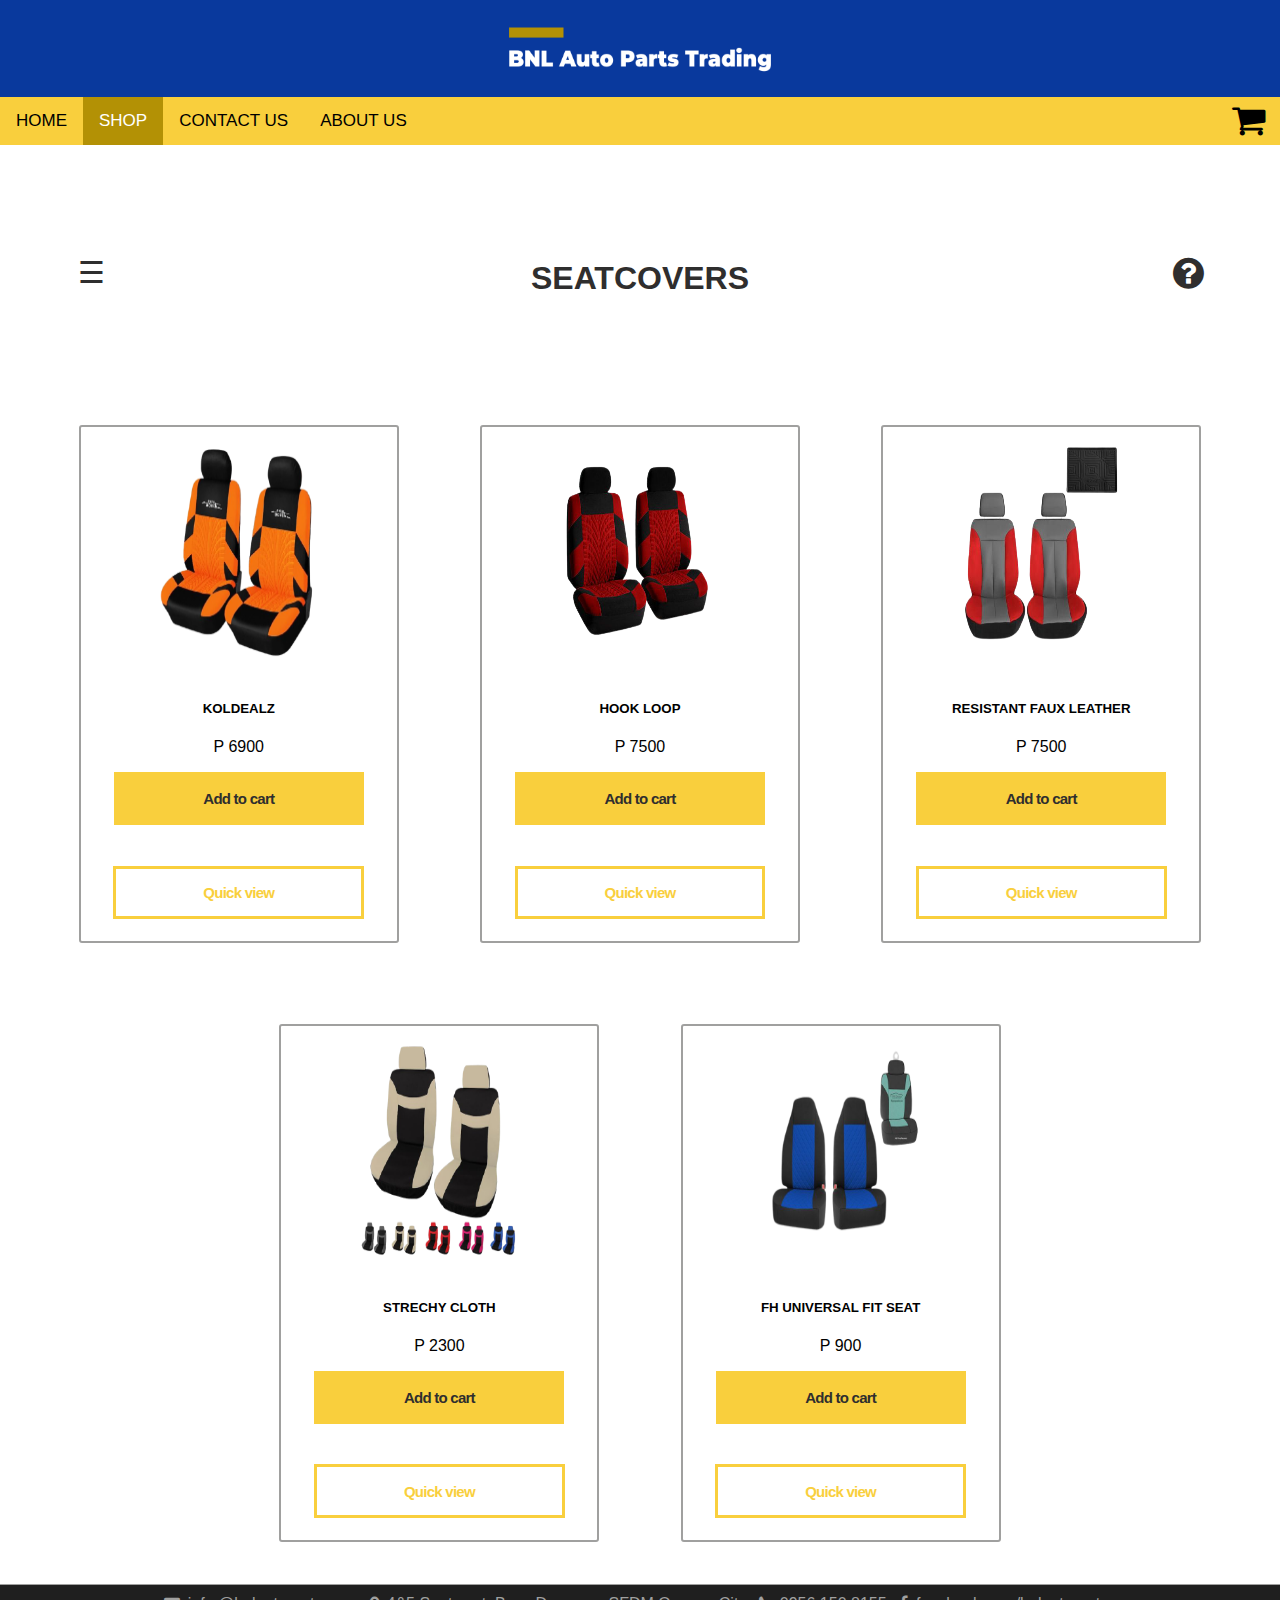
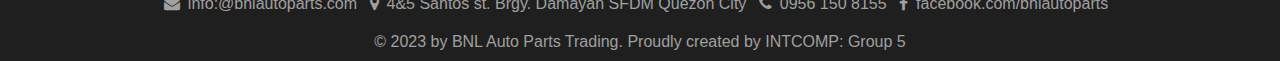
<file: shop-seatcover.html>
<!DOCTYPE html>
<html>
<head>
	<meta charset="utf-8">
	<meta name="viewport" content="width=device-width, initial-scale=1">
	<title>Seat Cover - BNL</title>
	<script type="script.js"></script>
	<link rel="stylesheet" type="text/css" href="css/home.css">
	<link rel="stylesheet" type="text/css" href="css/shop.css">
	<link rel="stylesheet" type="text/css" href="css/about.css">
	<link rel="stylesheet" type="text/css" href="css/cart.css">
	<link rel="stylesheet" type="text/css" href="css/buttons-elements.css">
	<link rel="stylesheet" type="text/css" href="css/media-screen.css">
	<link rel="stylesheet" href="https://cdnjs.cloudflare.com/ajax/libs/font-awesome/4.7.0/css/font-awesome.min.css">
	<link rel="icon" type="image/png" href="img/Tag.png">
</head>
<body>
<body>
	<header>
		<div class="topheader">
			<a href="index.html"><img class="logo" src="img/logo.png"></a>
		</div>

		<nav>
			<div id="topnavigation">
				<a href="index.html">HOME</a>
				<a class="active" href="shop-main.html">SHOP</a>
				<a href="contact.html">CONTACT US</a>
				<a href="about.html">ABOUT US</a>
				<a class="fa fa-shopping-cart" id="myBtnCart" style="float: right;padding: 5px 15px;font-size: 36px;"></a>
			</div>
		</nav>
	</header>

	<div class="content-container2">
		
		<!----------------- CODE UNDER HERE ----------------------->

		<div class="shop-header-container">
			<span class="shop-header-sidebar-nav" style="font-size:30px;cursor:pointer" onclick="openNav()">&#9776;</span>
			<h1 class="shop-header-title">SEATCOVERS</h1>
			<a class="shop-header-help fa fa-question-circle" id="myBtnHelp" style="font-size:36px;cursor:pointer;"></a>	
		</div>

		<div id="mySidenav" class="sidenav">
			<a href="javascript:void(0)" class="closebtn" onclick="closeNav()">&times;</a>
			<a href="shop-main.html">ALL&nbsp;AUTO&nbsp;PARTS</a>
			<a href="shop-bumper.html">BUMPERS</a>
			<a href="shop-headlight.html">HEADLIGHTS</a>
			<a href="shop-rim.html">RIMS</a>
			<a href="shop-seatcover.html">SEAT&nbsp;COVERS</a>
			<a href="shop-hoodcomponent.html">HOOD&nbsp;AND&nbsp;COMPONENTS</a>
			<a href="shop-brake-etc.html">BRAKES,&nbsp;SUSPENSION&nbsp;</br>AND&nbsp;STEERING&nbsp;WHEEL</a>
		</div>


		<div class="products-container">

		<!------------------------- HELP MODAL ------------------------>

		<div class="help-modal" id="myModalHelp">

			<section class="help-modal-content">

				<span class="help-close">&times;</span>
				<div class="help-container">
				<div class="help-header"><h1>Can't find the right part?</h1></div>
				<div id="element"></div>
				<div id="button-2"><a href="https://www.messenger.com/t/100814011771955" target="_blank">HELP ME FIND MY PARTS!</a></div>
			</div>
			</section>	

		</div>

		<div class="products-container">

			<div class="product-box">
				<img class="product-image" src="img/categories/seat covers/koldealz-seat-cover.png" style="width: 50%">
				<div class="product-info"><h5>KOLDEALZ</h5></div>
		    	<div class="product-price">P 6900</div>
		    	<button class="btn-addtocart" type="button">Add to cart</button>
		   	 	<button class="btn-quickview" type="button">Quick view</button>			
		   	 </div>


		   	 <div  class="product-modal">

		        <div class="product-modal-content product-modal-content-flex">

		        			<img class="product-image product-image-flex flex-box1" src="img/categories/seat covers/koldealz-seat-cover.png" style="height: 40vh;margin-top: 15vh;">


 
			        <div class="flex-box2">
			            <div class="product-info product-title-flex"><h5>KOLDEALZ</h5></div>
						<div class="product-info-flex">
							<p>KOLDEALZ Auto youth seat cover </p>
							<p>Auto Parts Surplus by BNL Auto Parts Traiding</p>
							<br>
							<p>&nbsp;&nbsp;&#9679;&nbsp; Item Type: Auto Seat Covers 
							Features: Auto Seat Cover, Universal Car Seat Covers, Tire Pattern Car Seat Covers Set</p>
							<p>&nbsp;&nbsp;&#9679;&nbsp;  Material: Polyester Item Height: 46.46 inch Item Width: 22.05 inch Item Length: 46.46 inch Weight: 0.9 kg</p>
							<p>&nbsp;&nbsp;&#9679;&nbsp;Compatibility: Toyota 2013-2015</p>
						</div>
						<div class="product-price-flex"><p>₱ 6,900</p></div>
						<button class="btn-addtocart btn-addtocart-flex" type="button">Add to cart</button>
						<button class = "btn-help-flex" target="_blank"><a href="https://www.messenger.com/t/100814011771955">Have a question? Ask a Specialist?</a></button>
					</div>
					<span class="product-close">&times;</span>

		        </div>

		       </div>  
 

			<div class="product-box">
				<img class="product-image" src="img/categories/seat covers/Hook___Loop_Fastener_Automobile__Seat_Category_-removebg-preview.png" style="width: 50%">
				<div class="product-info"><h5>HOOK LOOP</h5></div>
		    	<div class="product-price">P 7500</div>
		    	<button class="btn-addtocart" type="button">Add to cart</button>
		   	 	<button class="btn-quickview" type="button">Quick view</button>
			</div>

 
            <div  class="product-modal">

		        <div class="product-modal-content product-modal-content-flex">

		            	<img class="product-image product-image-flex flex-box1" src="img/categories/seat covers/Hook___Loop_Fastener_Automobile__Seat_Category_-removebg-preview.png" style="height: 40vh;margin-top: 15vh;">

			        <div class="flex-box2">
			            <div class="product-info product-title-flex"><h5>HOOK LOOP</h5></div>
						<div class="product-info-flex">
							<p>Hook loop seat cover </p>
							<p>Auto Parts Surplus by BNL Auto Parts Traiding</p>
							<br>
							<p>&nbsp;&nbsp;&#9679;&nbsp; Item Type: Auto Seat Covers 
							Features: Auto Seat Cover, Universal Car Seat Covers, Tire Pattern Car Seat Covers Set</p>
							<p>&nbsp;&nbsp;&#9679;&nbsp;  Material: Polyester Item Height: 46.46 inch Item Width: 22.05 inch Item Length: 46.46 inch Weight: 0.9 kg</p>
							<p>&nbsp;&nbsp;&#9679;&nbsp;Compatibility: Toyota,Mitsubishi,Honda,Suzuki</p>
						</div>
						<div class="product-price-flex"><p>₱ 7,500</p></div>
						<button class="btn-addtocart btn-addtocart-flex" type="button">Add to cart</button>
						<button class = "btn-help-flex" target="_blank"><a href="https://www.messenger.com/t/100814011771955">Have a question? Ask a Specialist?</a></button>
					</div>
					<span class="product-close">&times;</span>

		        </div>

		       </div>  
 

			<div class="product-box">
				<img class="product-image" src="img/categories/seat covers/Resistant_Faux_Leather__Seat_Category_-removebg-preview.png" style="width: 50%">
				<div class="product-info"><h5>RESISTANT FAUX LEATHER</h5></div>
		    	<div class="product-price">P 7500</div>
		    	<button class="btn-addtocart" type="button">Add to cart</button>
		   	 	<button class="btn-quickview" type="button">Quick view</button>
			</div>



            <div  class="product-modal">

		        <div class="product-modal-content product-modal-content-flex">

		            	<img class="product-image product-image-flex flex-box1" src="img/categories/seat covers/Resistant_Faux_Leather__Seat_Category_-removebg-preview.png" style="height: 40vh;margin-top: 15vh;">

			        <div class="flex-box2">
			            <div class="product-info product-title-flex"><h5>RESISTANT FAUX LEATHER</h5></div>
						<div class="product-info-flex">
							<p> Leather Car Seat Cover Universal Sedan SUV Chair Set Covers Cushion Mat Auto Accessories Interior </p>
							<p>Auto Parts Surplus by BNL Auto Parts Traiding</p>
							<br>
							<p>&nbsp;&nbsp;&#9679;&nbsp; Item Type: Auto Seat Covers 
							Features: Auto Seat Cover, Universal Car Seat Covers, Tire Pattern Car Seat Covers Set</p>
							<p>&nbsp;&nbsp;&#9679;&nbsp; Features: Water-Proof Special Features: Basic Function  </p>
							<p>&nbsp;&nbsp;&#9679;&nbsp;Good for any car brands like: Toyota,Mitsubishi,Honda,Suzuki</p>
						</div>
						<div class="product-price-flex"><p>₱ 7,500</p></div>
						<button class="btn-addtocart btn-addtocart-flex" type="button">Add to cart</button>
						<button class = "btn-help-flex" target="_blank"><a href="https://www.messenger.com/t/100814011771955">Have a question? Ask a Specialist?</a></button>
					</div>
					<span class="product-close">&times;</span>

		        </div>

		       </div>  



			<div class="product-box">
				<img class="product-image" src="img/categories/seat covers/Strechy_Cloth__Seat_Category_-removebg-preview.png" style="width: 50%">
				<div class="product-info"><h5>STRECHY CLOTH</h5></div>
		    	<div class="product-price">P 2300</div>
		    	<button class="btn-addtocart" type="button">Add to cart</button>
		   	 	<button class="btn-quickview" type="button">Quick view</button>
			</div>


            <div  class="product-modal">

		        <div class="product-modal-content product-modal-content-flex">

		            	<img class="product-image product-image-flex flex-box1" src="img/categories/seat covers/Strechy_Cloth__Seat_Category_-removebg-preview.png" style="height: 40vh;margin-top: 15vh;"> 

			        <div class="flex-box2">
			            <div class="product-info product-title-flex"><h5>STRECHY CLOTH</h5></div>
						<div class="product-info-flex">
							<p> Fabric strechy cloth car seat cover for toyota wigo </p>
							<p>Auto Parts Surplus by BNL Auto Parts Traiding</p>
							<br>
							<p>&nbsp;&nbsp;&#9679;&nbsp; Item Type: Auto Seat Covers 
							<p>&nbsp;&nbsp;&#9679;&nbsp;Features: Washable,Durable,Stretchable</p>
							<p>&nbsp;&nbsp;&#9679;&nbsp;  Made of spandex fabric</p>
							<p>&nbsp;&nbsp;&#9679;&nbsp; Compatibility: Toyota Wigo</p>

						</div>
						<div class="product-price-flex"><p>₱ 2,300</p></div>
						<button class="btn-addtocart btn-addtocart-flex" type="button">Add to cart</button>
						<button class = "btn-help-flex" target="_blank"><a href="https://www.messenger.com/t/100814011771955">Have a question? Ask a Specialist?</a></button>
					</div>
					<span class="product-close">&times;</span>

		        </div>

		       </div>  



			<div class="product-box">
				<img class="product-image" src="img/categories/seat covers/FH_GROUP_UNIVERSAL_FIT__SEAT_CATEGORY_-removebg-preview.png" style="width: 50%">
				<div class="product-info"><h5>FH UNIVERSAL FIT SEAT</h5></div>
		    	<div class="product-price">P 900</div>
		    	<button class="btn-addtocart" type="button">Add to cart</button>
		   	 	<button class="btn-quickview" type="button">Quick view</button>
			</div>

		


		    <div  class="product-modal">

		        <div class="product-modal-content product-modal-content-flex">

		            	<img class="product-image product-image-flex flex-box1" src="img/categories/seat covers/FH_GROUP_UNIVERSAL_FIT__SEAT_CATEGORY_-removebg-preview.png" style="height: 40vh;margin-top: 15vh;"> 

			        <div class="flex-box2">
			            <div class="product-info product-title-flex"><h5>FH UNIVERSAL FIT SEAT</h5></div>
						<div class="product-info-flex">
							<p> UNIVERSAL SEAT COVER SET </p>
							<p>Auto Parts Surplus by BNL Auto Parts Traiding</p>
							<br>
							<p>&nbsp;&nbsp;&#9679;&nbsp; Item Type: Auto Seat Covers 
							<p>&nbsp;&nbsp;&#9679;&nbsp;Features: Washable,Durable,Stretchable</p>
							<p>&nbsp;&nbsp;&#9679;&nbsp;Made of spandex fabric</p>
							<p>&nbsp;&nbsp;&#9679;&nbsp;Compatibility in any car brands</p>

						</div>
						<div class="product-price-flex"><p>₱ 900</p></div>
						<button class="btn-addtocart btn-addtocart-flex" type="button">Add to cart</button>
						<button class = "btn-help-flex" target="_blank"><a href="https://www.messenger.com/t/100814011771955">Have a question? Ask a Specialist?</a></button>
					</div>
					<span class="product-close">&times;</span>

		        </div>

		</div>

		<!------------------------- SHOP CART MODAL ------------------------>

		<div class="shop-cart-modal" id="myModalCart">

			<section class="shop-cart-modal-content">

				<span class="shop-cart-close">&times;</span>
				<span class="cart-header-title"><h1>SHOPPING CART</h1></span>

				<div class="cart-row">
					<span class="cart-item cart-header cart-column">ITEMS</span>
					<span class="cart-price cart-header cart-column">PRICE</span>
					<span class="cart-quantity cart-header cart-column">QUANTITY</span>
				</div>
			
				<div class="cart-items">

				</div>

				<div class="cart-total">
					<strong class="cart-total-title">Total</strong>
					<span class="cart-total-price">P0</span>
	            </div>

	            <button class="btn-purchase" type="button">PURCHASE</button>

			</section>	

		</div>




			<!------------------------- FOOTER ------------------------>

		<div class="footer-container">
			<footer class="topfooter">
				<i class="fa fa-envelope"><span>info:@bnlautoparts.com</span></i>
				<i class="fa fa-map-marker"><span>4&5 Santos st. Brgy. Damayan SFDM Quezon City</span></i>
				<i class="fa fa-phone"><span>0956 150 8155</span></i>
				<i class="fa fa-facebook"><span>facebook.com/bnlautoparts</span></i>
			</footer>
			<footer class="botfooter">© 2023 by BNL Auto Parts Trading. Proudly created by INTCOMP: Group 5</footer>
		</div>

	</div>

<!------------------------- SCRIPTS ------------------------>

	<script src="js/stickynav.js" async></script>

	<script src="js/shop.js" async></script>

</body>
</html>
</file>
<file: css/home.css>
/*------------FOR HOMEPAGE ONLY-------------*/



body {
  margin: 0;
  padding: 0;
  font-family: 'Helvetica', sans-serif;
}

/*------------HEADER-------------*/
.topheader {
  background-color: #09399d;
  padding: 11px;
  margin: 0;
  position: relative;
  z-index: 2;
}

/*------------HEADER-LOGO-------------*/
.topheader .logo {
  display: block;
  margin-left: auto;
  margin-right: auto;
  padding: 0;
  height: 75px;
  width: 275px;
}

/*------------NAVIGATION-------------*/
#topnavigation {
  background-color: #f9cf3d;
  overflow: hidden;
  margin: 0;
  z-index: 2;
}

#topnavigation a {
  margin: 0;
  padding: 14px 16px;
  font-size: 17px;
  display: block;
  float: left;
  text-decoration: none;
  text-align: center;
  color: black;
}

#topnavigation a:hover {
  color: #ccc;
  font-size: 17px;
  transition: 0.40s;
}

#topnavigation .active {
  background-color: #B39105;
  color: white;
}

#topnavigation input[type=text] {
  padding: 6px;
  margin-top: 8px;
  font-size: 17px;
  border: none;
  width: 300px;
}

#topnavigation .search-container {
  float: right;
}

#topnavigation .search-container button {
  float: right;
  padding: 6px 10px;
  margin-top: 8px;
  margin-right: 16px;
  background: #ddd;
  font-size: 17px;
  border: none;
  cursor: pointer;
}

#topnavigation .search-container button:hover {
  background: #ccc;
  transition: 0.40s;
}

/*------------BANNER-------------*/
.banner {
  -webkit-background-size: cover;
  position: fixed;
  width: 100%;
  height: 100%;
  margin-top: -8%;
  margin-right: 0;
  z-index: -2;
}

/*------------CONTENT-------------*/

/*Strictly Do Not Remove/ Edit*/
.content-container1 {
  padding: 0px;
  font-size: 28px;
  margin: 0;
  position: relative;
  height: 100%;
  width: 100;
  margin-top: 50%;
  background: white;
  z-index: 1;
}

.content-container1 .contentheader {
  padding-top: 80px;
  padding-bottom: 80px;
  margin: 0px;
  background-color: white;
}

/*"Why BNL?"*/
.content-container1 .contentheader h1 {
  margin: 0;
  padding: 0;
  text-align: center;
  font-size: 100px;
  font-weight: bold;
  color: #2F2E2E;
  letter-spacing: -0.05em;
}

/*"We sell from a variety of car brands"*/
.content-container1 .contentheader p {
  margin-top: 15px;
  padding: 0;
  text-align: center;
  font-size: 28px;
  font-weight: bold;
  color: #A0A09F;
  letter-spacing: -0.05em;
}

/*Style the base of the conatiner*/
.carbrands-container {
  margin-bottom: 0%;
  padding-bottom: 20%;
  background-color: white;
}

.carlogos1 {
  margin-top: 1%;
  padding: 0;
  width: 20%;
  float: left;
}

.carlogos2 {
  margin: 0;
  padding: 0;
  width: 20%;
  float: left;
}

.carlogos3 {
  margin: 0;
  padding: 0;
  width: 20%;
  float: left;
}

.carlogos4 {
  margin-top: 1%;
  padding: 0;
  width: 20%;
  float: left;
}

.carlogos5 {
  margin-top: -1%;
  padding: 0;
  width: 20%;
  float: left;
}

.carbrands-container img{
  margin-left: 25%;
  padding: 0;
  height: 10%;
  width: 50%;
}

/*------------INFO1-------------*/

.info-container1 {
  margin: 0;
  padding: 0;
}

.info-container1 .info1 {
  margin: 0;
  padding: 0;
  width: 50%;
  height: 500px;
  float: left;
  background-color: #2F2E2E;
}

.info-container1 .info2 {
  margin: 0;
  padding: 0;
  width: 50%;
  height: 500px;
  float: left;
  background-color: #deb937;
}

.info-container1 .info3 {
  margin: 0;
  padding: 0;
  width: 100%;
  height: 500px;
  float: left;
  background-color: #808080;
}

.info-container1 .info1 h1{
  margin-top: 90px;
  margin-bottom: 0;
  padding: 0;
  color: white;
  text-align: center;
  font-size: 60px;
  font-weight: bold;
  letter-spacing: -0.05em;
}

.info-container1 .info2 h1{
  margin-top: 90px;
  margin-bottom: 0;
  padding: 0;
  color: #2F2E2E;
  text-align: center;
  font-size: 60px;
  font-weight: bold;
  letter-spacing: -0.05em;
}

.info-container1 .info3 h1{
  margin-top: 80px;
  margin-bottom: 0;
  padding: 0;
  color: white;
  text-align: center;
  font-size: 80px;
  font-weight: bold;
  letter-spacing: -0.05em;
}

.original-icon {
  display: block;
  margin-left: auto;
  margin-right: auto;
  width: 300px;
  height: 280px;
  padding: 0;
}

.quality-icon {
  display: block;
  margin-left: auto;
  margin-right: auto;
  width: 300px;
  height: 280px;
  padding: 0;
}

.price-icon {
  display: block;
  margin-left: auto;
  margin-right: auto;
  width: 300px;
  height: 280px;
  margin-top: 0;
  padding: 0;
}


/*------------BROWSE CATEGORY-------------*/

.shopnow-container {
  margin-top: 1000px;
  padding: 60px;
  background-color: white;
}

.shopnow-container h1 {
  margin top: 30px;
  padding: 0;
  text-align: center;
  font-size: 60px;
  font-weight: bold;
  color: #2F2E2E;
  letter-spacing: -0.05em;
}

.ctgry-container {
  padding-left: 5.9vw;
  display: inline-block;
}

.ctgry-box {
  width: 42vw;
  height: 50%;
  float: left;
  margin: 1%;
  
  background-image: linear-gradient(#B39105,#f9cf3d);
  overflow: hidden;
  box-sizing: border-box;
  border-radius: 3px;
}

.ctgry-box h6{
  padding: 0;
  margin-top: 5%;
  margin-left: 5%;
  margin-right: 5%;
  margin-bottom: 0;
  letter-spacing: -0.05em;
  font-size: 2vw;
  color: white;
}

.ctgry-box span {
  margin-top: 0;
  margin-bottom: 0;
  margin-left: 5%;
  margin-right: 5%;
  font-size: 1.4vw;
  letter-spacing: -0.05em;
  color: white;
}

.bumper-icon {
  width: 80%;
  float: right;
  margin: 3%;
}

.headlight-icon {
  width: 54%;
  float: right;
  margin: 3%;
}

.rim-icon {
  width: 35%;
  float: right;
  margin-bottom: 3%;
  margin-right: 5%;
}

.seat-cover-icon {
  width: 38.8%;
  float: right;
  margin-bottom: 3%; 
  margin-right: 5%;
}

.hood-icon {
  width: 50%;
  float: right;
  margin-bottom: 3%; 
  margin-right: 5%;
}


.brake-icon {
  width: 59%;
  float: right;
  margin-bottom: 3%; 
  margin-right: 5%;
}

/*------------HELP-------------*/

.help-container {
  padding: 80px;
  padding-bottom: 0;
  background-color: white;
}

.help-header {
 background-color: white;
}

.help-header h1 {
  margin-top: 0%;
  margin-bottom: 30px;
  padding: 0;
  text-align: center;
  font-size: 60px;
  font-weight: bold;
  color: #2F2E2E;
  letter-spacing: -0.05em;

}

/*------------INFO2-------------*/
.info-container2 {
  padding: 155px;
  margin-top: 10vh;
  background-color: #1F1F1F;
}

.info-container2 h1 {
  margin: 0;
  padding: 0;
  text-align: center;
  font-size: 60px;
  font-weight: bold;
  color: #f9cf3d;
  letter-spacing: -0.05em;
}
.info-container2 p {
  margin-top: 15px;
  padding: 0;
  text-align: center;
  font-size: 50px;
  font-weight: bold;
  color: #A0A09F;
  letter-spacing: -0.05em;
}

/*------------FOOTER-------------*/

.footer-container {
  margin: 0;
  padding: 0;
}

.topfooter {
  padding: 10px 20px;
  background-color: #1F1F1F;
  color: #A0A09F;
  text-align: center;
  font-size: 16px;
  border: 1px solid;
  border-left: 0px;
  border-right: 0px;
  border-bottom: 0px;
}

.topfooter span{
  font-size: 16px;
  margin-left: 0.5em;
  margin-right: 0.5em;
  font-family: 'Helvetica', sans-serif;
}

.botfooter {
  padding: 10px 20px ;
  margin: 0;
  background-color: #1F1F1F;
  color: #A0A09F;
  font-size: 16px;
  text-align: center;
}
</file>
<file: css/shop.css>
/*-----------------FOR SHOP ONLY------------------*/

.content-container2 {
  padding: 0px;
  margin: 0;
  position: relative;
  height: 100%;
  width: 100%;
  background: white;
  z-index: 1;
  text-align: center;
}

/*----------------- Shop Header -----------------*/

.shop-header-container {
  display: flex;
  padding-top: 10vh;
  padding-bottom: 10vh;
  color: #2F2E2E;
}

.shop-header-sidebar-nav {
  flex: 1;
  padding-top: 20px;
}

.shop-header-title {
  flex: 5;
  padding-top: 25px;
  margin: 0;
}

.shop-header-help {
  flex: 1;
  padding-top: 20px;
}

/*----------------- Sidenav -----------------*/

.sidenav {
  height: 190%;
  width: 0;
  position: fixed;
  z-index: 1;
  top: 0;
  left: 0;
  background-color: #f9cf3d;
  overflow-x: hidden;
  transition: 0.5s;
  text-align: left;
  padding-top: 20vh;
  opacity: 90%;
}

.sidenav a {
  padding: 10px 8px 10px 64px;
  text-decoration: none;
  font-size: 20px;
  font-weight: lighter;
  letter-spacing: -0.05em;
  color: #2F2E2E;
  display: block;
  transition: 0.3s;
}

.sidenav a:hover {
  color: #f1f1f1;
}

.sidenav .closebtn {
  position: relative;
  top: 0;
  right: 25px;
  font-size: 36px;
  margin-left: 50px;
  padding-top: 0;
  text-align: right;
}


/*@media screen and (max-height: 450px) {
  .sidenav {padding-top: 15px;}
  .sidenav a {font-size: 18px;}
}*/

/*----------------- Product Boxes -----------------*/

.product-container {
}

.product-box {
  margin: 3%;
  width: 25vw;
  min-height
  position: relative;
  display: inline-block;
  overflow: hidden;
  box-sizing: border-box;
  border-radius: 3px;
  border: 2px solid;
  border-color: #A0A09F;
  padding: 0%;
  box-sizing: border-box;
}

/*----------------- Product Images -----------------*/
.product-image {
  margin-top: 5%;
  padding: 0;
  width: 90%;
  height: 24vh;
}

/*----------------- Product Info -----------------*/
.product-info {
  padding-top: 5%;
}

.product-price {
  margin: 5%;
}

/*----------------- Shopping Cart Modal Box -----------------*/

.shop-cart-modal {
  display: none;
  position: fixed;
  z-index: 1;
  padding-top: 20vh;
  padding-bottom: 20vh;
  left: 0;
  top: 0;
  width: 100%;
  height: 100%;
  overflow: auto;
  background-color: rgb(0,0,0);
  background-color: rgba(0,0,0,0.4);
}

.shop-cart-modal-content {
  position: relative;
  max-width: 1000vw;
  background-color: #fefefe;
  margin: auto;
  padding: 0 1.5em;
  border: 1px solid #888;
  width: 80%;
  box-shadow: 0 4px 8px 0 rgba(0,0,0,0.2),0 6px 20px 0 rgba(0,0,0,0.19);
  -webkit-animation-name: animatetop;
  -webkit-animation-duration: 0.4s;
  animation-name: animatetop;
  animation-duration: 0.4s
}

@-webkit-keyframes animatetop {
  from {top:-300px; opacity:0} 
  to {top:0; opacity:1}
}

@keyframes animatetop {
  from {top:-300px; opacity:0}
  to {top:0; opacity:1}
}

.shop-cart-close {
  color: black;
  float: right;
  font-size: 39px;
  font-weight: bold;
}

.shop-cart-close:hover,
.shop-cart-close:focus {
  color: #000;
  text-decoration: none;
  cursor: pointer;
}

/*----------------- Help Modal Box -----------------*/

.help-modal {
  display: none;
  position: fixed;
  z-index: 1;
  padding-top: 20vh;
  padding-bottom: 20vh;
  left: 0;
  top: 0;
  width: 100%;
  height: 100%;
  overflow: auto;
  background-color: rgb(0,0,0);
  background-color: rgba(0,0,0,0.4);
}

.help-modal-content {
  position: relative;
  max-width: 1000vw;
  background-color: #fefefe;
  margin: auto;
  padding: 0 1.5em;
  border: 1px solid #888;
  width: 80%;
  box-shadow: 0 4px 8px 0 rgba(0,0,0,0.2),0 6px 20px 0 rgba(0,0,0,0.19);
  -webkit-animation-name: animatetop;
  -webkit-animation-duration: 0.4s;
  animation-name: animatetop;
  animation-duration: 0.4s
}

@-webkit-keyframes animatetop {
  from {top:-300px; opacity:0} 
  to {top:0; opacity:1}
}

@keyframes animatetop {
  from {top:-300px; opacity:0}
  to {top:0; opacity:1}
}

.help-close {
  color: black;
  float: right;
  font-size: 39px;
  font-weight: bold;
}

.help-close:hover,
.help-close:focus {
  color: #000;
  text-decoration: none;
  cursor: pointer;
}

/*----------------- Product Modal Box -----------------*/

/* The Modal (background) */
.product-modal {
  display: none;
  position: fixed;
  z-index: 1;
  padding-top: 20vh;
  padding-bottom: 20vh;
  left: 0;
  top: 0;
  width: 100%;
  height: 100%;
  overflow: auto;
  background-color: rgb(0,0,0);
  background-color: rgba(0,0,0,0.4);
}

/* Modal Content */
.product-modal-content {
  position: relative;
  max-width: 1000vw;
  background-color: #fefefe;
  margin: auto;
  padding: 0 1.5em;
  border: 1px solid #888;
  width: 80%;
  box-shadow: 0 4px 8px 0 rgba(0,0,0,0.2),0 6px 20px 0 rgba(0,0,0,0.19);
  -webkit-animation-name: animatetop;
  -webkit-animation-duration: 0.4s;
  animation-name: animatetop;
  animation-duration: 0.4s
}

@-webkit-keyframes animatetop {
  from {top:-300px; opacity:0} 
  to {top:0; opacity:1}
}

@keyframes animatetop {
  from {top:-300px; opacity:0}
  to {top:0; opacity:1}
}

/* The Close Button */
.product-close {
  color: black;
  float: right;
  font-size: 39px;
  font-weight: bold;
}

.product-close:hover,
.product-close:focus {
  color: #000;
  text-decoration: none;
  cursor: pointer;
}
.product-modal-content-flex {
  display: flex;
}

.product-image-flex {
  height: 30vh;
  width: 100%;
  margin: 35px 0 0 0;
}

.product-title-flex h5 {
  text-align: left;
  font-size: 5vh;
  font-weight: bold;
  color: #2F2E2E;
  letter-spacing: -0.05em;
  margin: 28px 0 0 0;
  padding: 0 0 13px 28px;
}

.product-info-flex p{
  text-align: left;
  font-size: 1.4vw;
  color: #2F2E2E;
  margin: 0 0 5px 0;
  padding: 0 0 0 28px;
}

.product-price-flex p {
  text-align: left;
  font-size: 2vw;
  font-weight: bold;
  color: #2F2E2E;
  letter-spacing: -0.05em;
  margin: 28px 0 5px 0;
  padding: 0 0 0 28px;
}

.btn-addtocart-flex {
  margin: 28px 0 0 0;
  width: 92%;
}

.btn-help-flex {
  width: 92%;
  background-color: white;
  border: 3px solid;
  border-color: #f9cf3d;
  padding: 1.7vh 6.8vw;
  cursor: pointer;
  margin-bottom: 4.5vh;
}

.btn-help-flex a {
  text-decoration: none;
  display: inline-block;
  font-size: 15px;
  font-weight: bold;
  color: #f9cf3d;
  letter-spacing: -0.05em;
}

.btn-help-flex:hover {
  background-color: #f9cf3d;
}

.btn-help-flex a:hover {
  color: white;
  transition: 0.40s;
}

.flex-box1 {
  flex: 1;
}

.flex-box2 {
  flex: 2;
}
</file>
<file: css/about.css>
/*---------------FOR ABOUT PAGE----------------*/


.ownerpic {
  margin: 0;
  padding: 0;
  width: 20%;
  float: left;
}

.about-container .contenthead {
  padding-top: 80px;
  padding-bottom: 20px;
  margin: 0%;
  background-color: white;
}

.about-container .contenthead h1 {
  margin: 0;
  padding: 0;
  text-align: center;
  font-size: 30px;
  font-weight: bold;
  color: #2F2E2E;
  letter-spacing: -0.05em;
}

.about-container .contenthead p {
  margin-top: 0;
  padding: 0;
  text-align: center;
  font-size: 25px;
  font-weight: bold;
  color: #999999;
  letter-spacing: -0.05em;
}

.main-content p{
	grid-area: left-content;
	font-size: 20px;
  font-family: 'Century Gothic', sans serif;
  color: #23120B;
  text-align: center;
  margin-left: 3%;
  margin-right: 3%;
}

.about-content {
  position: relative;
  display: block;
  box-sizing: border-box;
  background-color: #ddd;
  margin-left: 10%;
  margin-right: 10%;
  padding: 0.5%;
  border-radius: 10px;
}

.vid-container {
  margin: 0;
  padding: 2%;
  width: 100%;
  height: 300%;
  text-align: center;
  background-color: white;
}

.adver-vid {
  width: 300%;
  height: 169%;
}
</file>
<file: css/cart.css>
/*----------------- Shopping Cart -----------------*/

* {
  box-sizing: border-box;
}

.content-container2 {
  padding: 0px;
  margin: 0;
  position: relative;
  height: 100vh;
  width: 100%;
  background: white;
  z-index: 1;
}

.cart-header-title {
  text-align: center;
}


.cart-header {
    font-weight: bold;
    font-size: 1.25em;
    color: #333;
}

.cart-column {
    display: flex;
    align-items: center;
    border-bottom: 1px solid black;
    margin-right: 1.5em;
    padding-bottom: 10px;
    margin-top: 10px;
}

.cart-row {
    display: flex;
}

.cart-item {
  width: 100%;
}

.cart-price {
    width: 20%;
    font-size: 1.2em;
    color: #333;
}

.cart-quantity {
    width: 35%;
}

.cart-item-title {
    color: #333;
    margin-left: .5em;
    font-size: 1.2em;
}

.cart-item-image {
    width: 75px;
    height: auto;
    border-radius: 10px;
}

.cart-quantity-input {
    height: 34px;
    width: 50px;
    border: 1px solid;
    background-color: #eee;
    color: #333;
    padding: 0;
    text-align: center;
    font-size: 1.2em;
    margin-right: 25px;
}

.cart-row:last-child {
    border-bottom: 1px solid black;
}

.cart-row:last-child .cart-column {
    border: none;
}

.cart-total {
    text-align: end;
    margin-top: 10px;
    margin-right: 10px;
}

.cart-total-title {
    font-weight: bold;
    font-size: 1.5em;
    color: black;
    margin-right: 20px;
}

.cart-total-price {
    color: #333;
    font-size: 1.1em;
}
</file>
<file: css/buttons-elements.css>
/*------------ELEMENTS AND BUTTONS-------------*/



.button-container {
  text-align: center;
}

.content-container1 .filler {
  width: 50%;
  padding: 6%;
}

/*Styles the view all button*/
#button-1 {
  background-color: #f9cf3d;
  border: none;
  padding: 15px 32px;
  cursor: pointer;
  font-size: 15px;
  font-weight: bold;
  letter-spacing: -0.05em;
  color: #2F2E2E;
  margin-top: 80px;
  margin-bottom: 100px;
}

/*Changes the color when hover over*/
#button-1:hover {
  background-color: #B39105;
  color: white;
  transition: 0.40s;
}

#button-2 {
  text-align: center;
}

#button-2 a{
  background-color: #f9cf3d;
  border: none;
  padding: 15px 32px;
  cursor: pointer;
  display: inline-block;
  font-size: 15px;
  font-weight: bold;
  letter-spacing: -0.05em;
  color: #2F2E2E;
  margin-top: 80px;
  margin-bottom: 70px;
  text-decoration: none;
}

#button-2 a:hover {
  background-color: #B39105;
  color: white;
  transition: 0.40s;
}

#button-3 {
  margin: 5%;
}

#button-3 a{
  background-color: #f9cf3d;
  border: none;
  padding: 15px 32px;
  cursor: pointer;
  display: inline-block;
  font-size: 15px;
  font-weight: bold;
  letter-spacing: -0.05em;
  color: #2F2E2E;
  text-decoration: none;
}

#button-3 a:hover {
  background-color: #B39105;
  color: white;
  transition: 0.40s;
}

/*Flat yellow bar design*/
#element {
  background-color: #f9cf3d;
  margin-left: auto;
  margin-right: auto;
  margin-bottom: 0;
  padding-top: 7px;
  width: 100px;
}



/*for the sticky effect of the top navigation bar*/
/*DO NOT REMOVE OR EDIT!*/
.sticky {
  position: fixed;
  top: 0;
  width: 100%;
}

/*DO NOT REMOVE OR EDIT!*/
.sticky + .content {
  padding-right: 60px;
}

.btn-addtocart {
  margin-bottom: 4.5vh;
  padding: 0;
}

.btn-addtocart {
  background-color: #f9cf3d;
  border: none;
  padding: 2vh 7vw;
  cursor: pointer;
  display: inline-block;
  font-size: 15px;
  font-weight: bold;
  letter-spacing: -0.05em;
  color: #2F2E2E;
  text-decoration: none;
}

.btn-addtocart:hover {
  background-color: #B39105;
  color: white;
  transition: 0.40s;
}

.btn-quickview {
  margin-bottom: 7%;
  padding: 0;
}

.btn-quickview {
  background-color: white;
  border: 3px solid;
  border-color: #f9cf3d;
  padding: 1.7vh 6.8vw;
  cursor: pointer;
  display: inline-block;
  font-size: 15px;
  font-weight: bold;
  letter-spacing: -0.05em;
  color: #f9cf3d;
  text-decoration: none;
}

.btn-quickview:hover {
  background-color: #f9cf3d;
  color: white;
  transition: 0.40s;
}

.btn-purchase {
  background-color: #f9cf3d;
  border: none;
  padding: 25px 59px;
  cursor: pointer;
  display: inline-block;
  font-size: 25px;
  font-weight: bold;
  letter-spacing: -0.05em;
  color: #2F2E2E;
  margin-bottom: 70px;
  text-decoration: none;
  text-align: center;  
}

.btn-purchase:hover {
  background-color: #B39105;
  color: white;
  transition: 0.40s;
}


.btn-remove {
    color: white;
    background-color: #EB5757;
    border: none;
    font-weight: bold;
    padding: 10px 15px;
}

.btn-remove:hover {
    background-color: #CC4C4C;
}
</file>
<file: css/media-screen.css>
/*the style of the overall top navigation when the screen is at 600px width*/
@media screen and (max-width: 780px) {

  /*Style the banner image*/
  .banner {
    background-image: url(banner_2A.png);
    -webkit-background-size: cover;
    background-size: cover;
    background-position: center;
    position: fixed;
    width: 300%;
    height: 500px;
    margin-top: 80px;
    z-index: -2;

  }

  /*position of the search bar*/
  #topnavigation .search-container {
    float: none;
  }

  /*Style the search bar and button*/
  #topnavigation input[type=text] {
    float: left;
    display: block;
    text-align: left;
    width: 100%;
    margin: 0;
    padding: 14px;
  }

  /*Style the search button*/
  #topnavigation .search-container button {
    display: block;
    padding: 14px;
    margin: 0;
    width: 100%;
  }

  /*border of the search bar*/
  #topnavigation input[type=text] {
    border: 1px solid #ccc;  
  }
}
</file>
